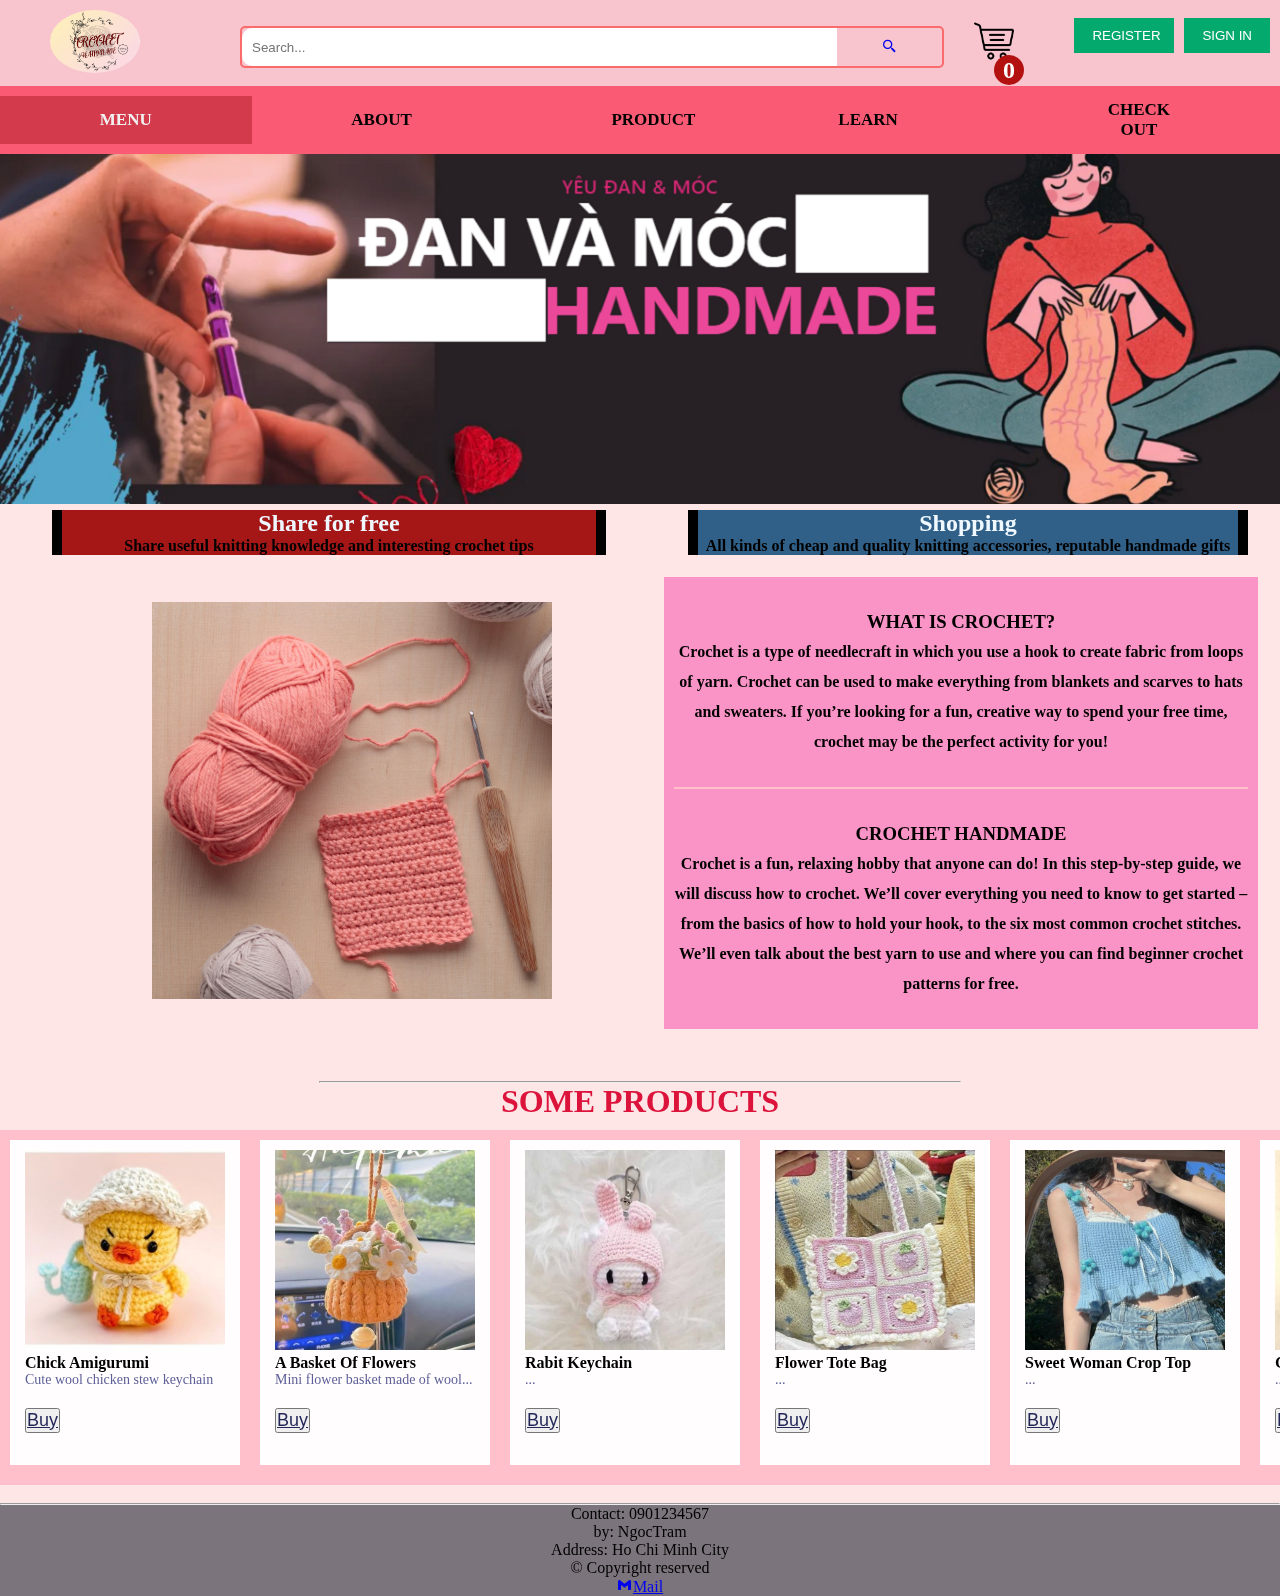
<file: index.html>
<!DOCTYPE html>
<html lang="en">
<head>
    <meta charset="UTF-8">
    <link rel="icon" type="image/jpg" href="pics/favicon.jpg">
    <meta name="viewport" content="width=device-width, initial-scale=1.0">
    <meta name="viewport" content="width=device-width, initial-scale=1">
    <title>CROCHET</title>
    <link rel="stylesheet" href="css/header.css">
    <link rel="stylesheet" href="css/body.css">
    <link rel="stylesheet" href="https://unpkg.com/boxicons@2.1.4/css/boxicons.min.css">
    <link rel="stylesheet" href="css/product.css">
    <link rel="stylesheet" href="css/login.css">
    <link rel="stylesheet" href="js/cart.js">
    <link rel="stylesheet" href="product.json">
    <link rel="stylesheet" href="https://cdnjs.cloudflare.com/ajax/libs/font-awesome/4.7.0/css/font-awesome.min.css">    
    
</head>
<body>
    <header id="fix">
        <div class="logo">
            <img src="pics/logo.jpg" id="logo" alt="logo" align="left">
        </div>
        
        <br>
     <div id="dangnhap">
        <button onclick="document.getElementById('id01').style.display='block'" style="width:auto;" id="login">SIGN IN</button>    
        <button id="login"><a href="register.html">REGISTER</a></button>
        <div id="id01" class="modal">  
        <form class="modal-content animate" action="/action_page.php" method="post">
        <div class="imgcontainer">
            <div onclick="document.getElementById('id01').style.display='none'" class="close" title="Close Modal">&times;</div>
            <img src="pics/login.jpg" alt="Avatar" class="avatar">
          </div>
    
        <div class="container">
        <h2>LOGIN FORM</h2>
          <label><b>Username</b></label>
          <i class='bx bxs-user' ></i>
          <input type="text" placeholder="Username" required>
          
    
          <label><b>Password</b></label>
          <i class='bx bxs-lock-alt'></i>
          <input type="password" placeholder="Password" required>
            
          <label>
            <input type="checkbox" checked="checked" name="remember"> Remember me
          </label>
          <br>
          <button type="submit" class="dn">Login</button>
        </div>
    
        <div class="container" style="background-color:#f1f1f1">
          <button type="button" onclick="document.getElementById('id01').style.display='none'" class="cancelbtn">Cancel</button>
          <div class="psw">Forgot <a href="#">password?</a></div>
          <div class="psw">Don't have an account?<a href="register.html">Register</a></div>        
        </div>
      </form>
    </div>
    </div>

    <br>
    <div class="search-box">
        <div class="input-box">            
            <input type="search" id="search" placeholder="Search...">
            <a href="#" class="search-btn">
                <i class='bx bx-search-alt-2'></i>
            </a>
        </div>
        
    </div>
    
    <div class="iconCart">
        <img src="pics/icon.png">
        <div class="totalQuantity">0</div>
    </div>
    
    <br>    

        <!--topnav-navfix-->
<div class="topnav" id="myTopnav">
    <a href="index.html" id="active" style="color: #f1f1f1;"><b>MENU</b></a>
    <a href="#gthieu"><b>ABOUT</b></a>
    <div class="dropdown">
        <a href="product.html" class="dropbtn"><b>PRODUCT</b></a>
        <div class="content-drop">
            <a href="flower.html">Flower</a>
            <a href="stuffedanimal.html">Stuffed animal</a>
            <a href="keychain.html">Key chain</a>
            <a href="clothes.html">Clothes</a>
            <a href="tote.html">Tote</a>
            <a href="another.html">...</a>
        </div>
    </div>
    <a href="learn.html"><b>LEARN</b></a>
    <a href="checkout.html"><b>CHECK OUT</b></a>
    <a href="javascript:void(0);" style="font-size:15px;" class="icon" onclick="myFunction()">&#9776;</a>
</div>


        <div class="cart">
            <h2>CART</h2>
            <div class="listCart">
                <div class="mang">
                    <img src="pics/animal1.jpg">
                    <div class="content">
                        <div class="name">CoPilot / Black / Automatict</div>
                        <div class="price">30<sup>đ</sup></div>
                     </div>
                    <div class="quantity">
                        <button>-</button>
                        <span class="value">3</span>
                        <button>+</button>
                    </div>
                </div>
            </div>
            <div class="buttons">
                <div class="checkout" id="close">
                    CLOSE
                </div>
                <div class="checkout">
                    <a href="checkout.html">CHECKOUT</a>
                </div>
            </div>
        </div>
</header>


    <img src="pics/slide1.png" alt="gt" class="anhgt1">
<div id="gthieu">
    <table class="khunggt">
        <tr>
        <th class="slide">
            <div id="chuoigt1">
            <div class="share">
                <h2><a href="learn.html">Share for free</a></h2>
                <p>Share useful knitting knowledge and interesting crochet tips</p>
            </div>
        </div></th>
        <th class="slide"><div id="chuoigt2">
            <div class="buy">
                <h2><a href="product.html">Shopping</a></h2>
                <p>All kinds of cheap and quality knitting accessories, reputable handmade gifts</p>
            </div>
        </div></th>
        </tr>
    </table>
    <br>
    <table>
        <tr>
            <th class="vid">
                <img src="pics/gt.jpg" width="400px">
    </th>
        <th id="content"><br>
            <h3>WHAT IS CROCHET?</h3>
            <p>Crochet is a type of needlecraft in which you use a hook to create fabric from loops of yarn. Crochet can be used to make everything from blankets and scarves to hats and sweaters. If you’re looking for a fun, creative way to spend your free time, crochet may be the perfect activity for you!</p>
            <br><hr color="pink">
            <br>
            <h3>CROCHET HANDMADE</h3>
            <p>
                Crochet is a fun, relaxing hobby that anyone can do! In this step-by-step guide, we will discuss how to crochet. We’ll cover everything you need to know to get started – from the basics of how to hold your hook, to the six most common crochet stitches. We’ll even talk about the best yarn to use and where you can find beginner crochet patterns for free.
            </p><br>
        </th>
        </tr>
    </table>
</div>


    <div class="chuoi">
        <hr width="50%" style="margin: 0 auto;">
        <h1>SOME PRODUCTS</h1>
        <div id="slidesp" style="background-color: pink; margin-top: 10px;">
            <div class="mang">
                <div class="chuoisp1">
                    <a>
                        <img class="image" src="pics/animal1.jpg">
                    </a>
                </div>
                <div class="infor">
                    <h4>Chick Amigurumi</h4>                        
                    <p>Cute wool chicken stew keychain</p>
                    <button class="button"><a href="product.html">Buy</a></button>  
                </div>  
            </div>
    
            <div class="mang">
                <div class="chuoisp1">
                    <a>
                        <img class="image" src="pics/flo1.jpg">
                    </a>
                </div>
                <div class="infor">
                    <h4>A Basket Of Flowers</h4>                        
                    <p>Mini flower basket made of wool...</p>
                    <button class="button"><a href="product.html">Buy</a></button>  
                </div>  
            </div>
    
            <div class="mang">
                <div class="chuoisp1">
                    <a>
                        <img class="image" src="pics/animal2.jpg">
                    </a>
                </div>
                <div class="infor">
                    <h4>Rabit Keychain</h4>                        
                    <p>...</p>
                    <button class="button"><a href="product.html">Buy</a></button>  
                </div>  
            </div>
    
            <div class="mang">
                <div class="chuoisp1">
                    <a>
                        <img class="image" src="pics/tote1.jpg">
                    </a>
                </div>
                <div class="infor">
                    <h4>Flower Tote Bag</h4>                        
                    <p>...</p>
                    <button class="button"><a href="product.html">Buy</a></button>  
                </div>  
            </div>
    
            <div class="mang">
                <div class="chuoisp1">
                    <a>
                        <img class="image" src="pics/clo1.jpg">
                    </a>
                </div>
                <div class="infor">
                    <h4>Sweet Woman Crop Top</h4>                        
                    <p>...</p>
                    <button class="button"><a href="product.html">Buy</a></button>  
                </div>  
            </div>
    
            <div class="mang">
                <div class="chuoisp1">
                    <a>
                        <img class="image" src="pics/key1.jpg">
                    </a>
                </div>
                <div class="infor">
                    <h4>Car Pandent</h4>                        
                    <p>...</p>
                    <button class="button"><a href="product.html">Buy</a></button>  
                </div>  
            </div>
    
            <div class="mang">
                <div class="chuoisp1">
                    <a>
                        <img class="image" src="pics/flo2.jpg">
                    </a>
                </div>
                <div class="infor">
                    <h4>A Basket Of Flowers</h4>                        
                    <p>Mini flower basket made of wool...</p>
                    <button class="button"><a href="product.html">Buy</a></button>  
                </div>  
            </div>
    
            <div class="mang">
                <div class="chuoisp1">
                    <a>
                        <img class="image" src="pics/ano1.jpg">
                    </a>
                </div>
                <div class="infor">
                    <h4>Headbands</h4>                        
                    <p>...</p>
                    <button class="button"><a href="product.html">Buy</a></button>  
                </div>  
            </div>
    
            <div class="mang">
                <div class="chuoisp1">
                    <a>
                        <img class="image" src="pics/key2.jpg">
                    </a>
                </div>
                <div class="infor">
                    <h4>Christmas Decorate</h4>                        
                    <p>The most adorable crochet Christmas Tree...</p>
                    <button class="button"><a href="product.html">Buy</a></button>  
                </div>  
            </div>
    
            <div class="mang">
                <div class="chuoisp1">
                    <a>
                        <img class="image" src="pics/ano2.jpg">
                    </a>
                </div>
                <div class="infor">
                    <h4>Boombox Bag</h4>                        
                    <p>If you love retro like we do,...</p>
                    <button class="button"><a href="product.html">Buy</a></button>  
                </div>  
            </div>

            <div class="mang">
                <div class="chuoisp1">
                    <a>
                        <img class="image" src="pics/flo5.jpg">
                    </a>
                </div>
                <div class="infor">
                    <h4>Tulip</h4>                        
                    <p>...</p>
                    <button class="button"><a href="product.html">Buy</a></button>  
                </div>  
            </div>
    
            <div class="mang">
                <div class="chuoisp1">
                    <a>
                        <img class="image" src="pics/tote5.jpg">
                    </a>
                </div>
                <div class="infor">
                    <h4>Peach Crochet Shoulder Bag</h4>                        
                    <p>This mini cable bag free...</p>
                    <button class="button"><a href="product.html">Buy</a></button>  
                </div>  
            </div>
    
            <div class="mang">
                <div class="chuoisp1">
                    <a>
                        <img class="image" src="pics/animal3.jpg">
                    </a>
                </div>
                <div class="infor">
                    <h4>Chinchilla Doll</h4>
                    <p>...</p>
                    <button class="button"><a href="product.html">Buy</a></button>  
                </div>  
            </div>

            <div class="more">
                <button id="buttonmore">
                    <a href="product.html"><i class='bx bx-dots-horizontal-rounded'></i></a>                    
                </button>
            </div>
        </div>
    </div>

    <br>
    <hr>
    <footer style="background-color: rgb(124, 116, 124);" align="center">
        <a href="#" style="text-decoration: none; color: black;">Contact: 0901234567</a><br>
        by: NgocTram<br>
        Address: Ho Chi Minh City<br>
        &copy; Copyright reserved<br>
        <a href="mailto: truongtram2k4@gmail.com"><i class='bx bxl-gmail'></i>Mail</a>
    </footer>

</body>
<script src="js/all.js"></script>


</html>
</file>
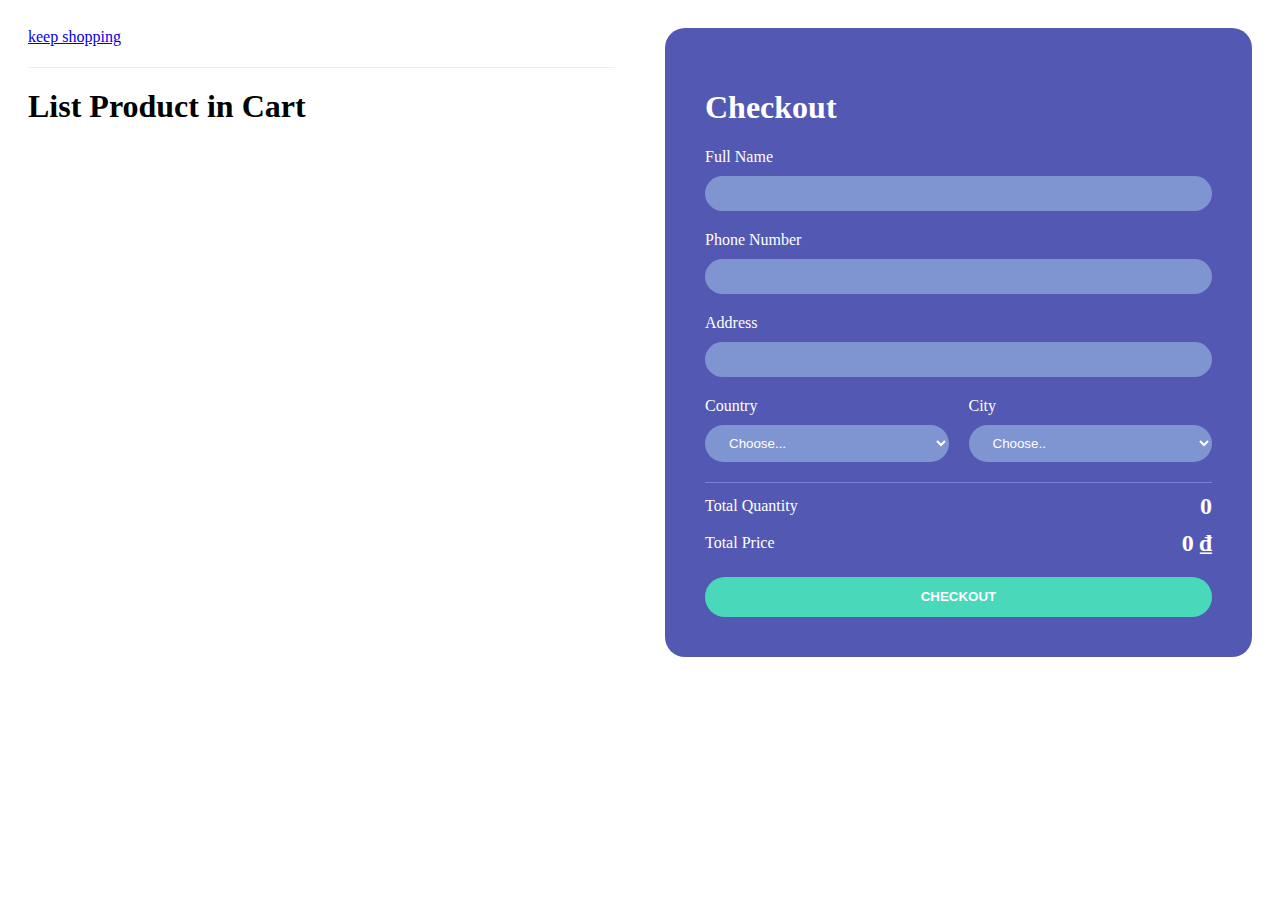
<file: checkout.html>
<!DOCTYPE html>
<html lang="en">
<head>
    <meta charset="UTF-8">
    <link rel="icon" type="image/jpg" href="pics/favicon.jpg">
    <meta name="viewport" content="width=device-width, initial-scale=1.0">
    <title>Checkout</title>
    <link rel="stylesheet" href="css/product.css">
</head>
<body>
    
<div class="chuoisp">
    <div class="checkoutLayout">

        
        <div class="returnCart">
            <a href="product.html">keep shopping</a>
            <h1>List Product in Cart</h1>
            <div class="list">

                <div class="mang">
                    <img src="pics/animal1.jpg">
                    <div class="info">
                        <div class="name">PRODUCT 1</div>
                        <div class="price">30<sup>d</sup>/1 product</div>
                    </div>
                    <div class="quantity">5</div>
                    <div class="returnPrice">$433.3</div>
                </div>

            </div>
        </div>


        <div class="right">
            <h1>Checkout</h1>

            <div class="form">
                <div class="group">
                    <label for="name">Full Name</label>
                    <input type="text" name="name" id="name" required>
                </div>
    
                <div class="group">
                    <label for="phone">Phone Number</label>
                    <input type="text" name="phone" id="phone" required>
                </div>
    
                <div class="group">
                    <label for="address">Address</label>
                    <input type="text" name="address" id="address" required>
                </div>
    
                <div class="group">
                    <label for="country">Country</label>
                    <select name="country" id="country">
                        <option value="">Choose...</option>
                        <option value="">Viet Nam</option>
                        <option value="">Abroad</option>
                    </select>
                </div>
    
                <div class="group">
                    <label for="city">City</label>
                    <select name="city" id="city">
                        <option value="">Choose..</option>
                        <option value="">Ho Chi Minh</option>
                        <option value="">Dong Nai</option>
                        <option value="">Ha Noi</option>
                        <option value="">Phu Yen</option>
                        <option value="">Vinh Long</option>
                    </select>
                </div>
            </div>
            <div class="return">
                <div class="row">
                    <div>Total Quantity</div>
                    <div class="totalQuantity">70</div>
                </div>
                <div class="row">
                    <div>Total Price</div>
                    <div class="totalPrice">$900</div>
                </div>
            </div>
            <button class="buttonCheckout">CHECKOUT</button>
            </div>
    </div>
</div>

<script src="js/cart.js"></script>

</body>
</html>
</file>
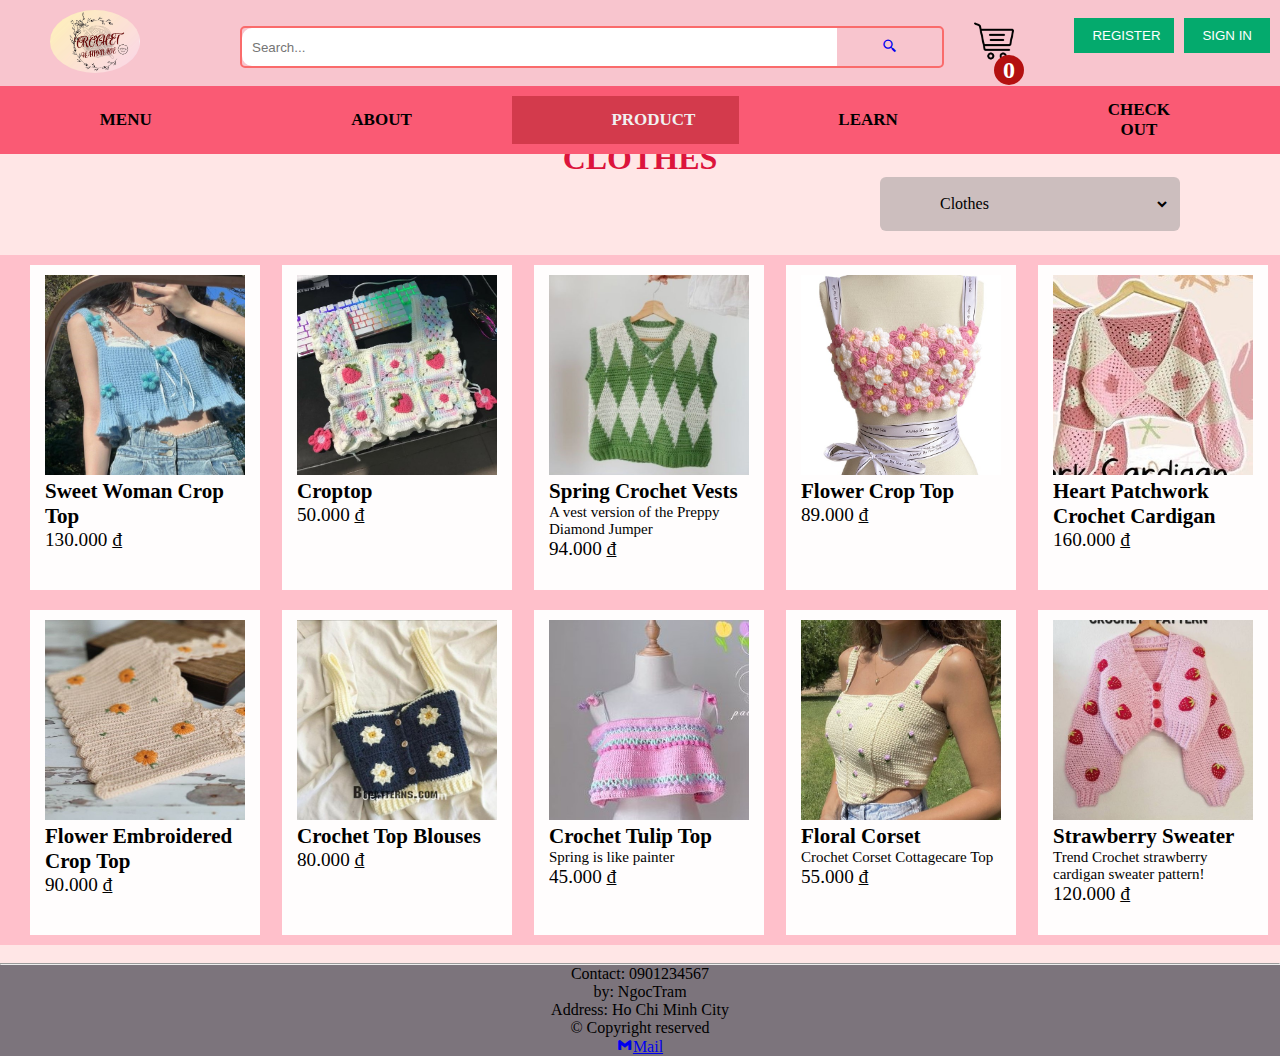
<file: clothes.html>
<!DOCTYPE html>
<html lang="en">
<head>
    <meta charset="UTF-8">
    <link rel="icon" type="image/jpg" href="pics/favicon.jpg">
    <meta name="viewport" content="width=device-width, initial-scale=1.0">
    <title>CROCHET</title>
    <link rel="stylesheet" href="css/header.css">
    <link rel="stylesheet" href="css/body.css">
    <link rel="stylesheet" href="https://unpkg.com/boxicons@2.1.4/css/boxicons.min.css">
    <link rel="stylesheet" href="css/product.css">
    <link rel="stylesheet" href="css/login.css">

</head>
<body>
    <header id="fix">
        <div class="logo">
            <img src="pics/logo.jpg" id="logo" alt="logo" align="left">
        </div>
        
        <br>
     <div id="dangnhap">
        <button onclick="document.getElementById('id01').style.display='block'" style="width:auto;" id="login">SIGN IN</button>    
        <button id="login"><a href="register.html">REGISTER</a></button>
        <div id="id01" class="modal">  
        <form class="modal-content animate" action="/action_page.php" method="post">
        <div class="imgcontainer">
            <div onclick="document.getElementById('id01').style.display='none'" class="close" title="Close Modal">&times;</div>
            <img src="pics/login.jpg" alt="Avatar" class="avatar">
          </div>
    
        <div class="container">
        <h2>LOGIN FORM</h2>
          <label><b>Username</b></label>
          <i class='bx bxs-user' ></i>
          <input type="text" placeholder="Username" required>
          
    
          <label><b>Password</b></label>
          <i class='bx bxs-lock-alt'></i>
          <input type="password" placeholder="Password" required>
            
          <label>
            <input type="checkbox" checked="checked" name="remember"> Remember me
          </label>
          <br>
          <button type="submit" class="dn">Login</button>
        </div>
    
        <div class="container" style="background-color:#f1f1f1">
          <button type="button" onclick="document.getElementById('id01').style.display='none'" class="cancelbtn">Cancel</button>
          <div class="psw">Forgot <a href="#">password?</a></div>
          <div class="psw">Don't have an account?<a href="register.html">Register</a></div>        
        </div>
      </form>
    </div>
    </div>

    <br>
    <div class="search-box">
        <div class="input-box">            
            <input type="search" id="search" placeholder="Search...">
            <a href="#" class="search-btn">
                <i class='bx bx-search-alt-2'></i>
            </a>
        </div>
        
    </div>
    <div class="iconCart">
        <img src="pics/icon.png">
        <div class="totalQuantity">0</div>
    </div>
    
    <br>    

    <div class="topnav" id="myTopnav">
        <a href="index.html"><b>MENU</b></a>
        <a href="index.html"><b>ABOUT</b></a>
        <div class="dropdown">
            <a href="product.html"  id="active" style="color: #f1f1f1;" class="dropbtn"><b>PRODUCT</b></a>
            <div class="content-drop">
                <a href="flower.html">Flower</a>
                <a href="stuffedanimal.html">Stuffed animal</a>
                <a href="keychain.html">Key chain</a>
                <a href="clothes.html">Clothes</a>
                <a href="tote.html">Tote</a>
                <a href="another.html">...</a>
            </div>
        </div>
        <a href="learn.html"><b>LEARN</b></a>
        <a href="checkout.html"><b>CHECK OUT</b></a>
        <a href="javascript:void(0);" style="font-size:15px;" class="icon" onclick="myFunction()">&#9776;</a>
    </div>
        
    </header>

<h1 class="tuade">CLOTHES</h1>
<div class="selectbox">
    <div class="select">
        <div id="select-item">
            <p>Clothes</p>
            <i class='bx bxs-chevron-down' id="arrow"></i>
        </div>
        <ul id="list" class="hide">
            <li class="option"><p id="select-text"><a href="product.html">All</a></p></li>
            <li class="option"><p id="select-text"><a href="clothes.html">Clothes</a></p></li>
            <li class="option"><p id="select-text"><a href="flower.html">Flower</a></p></li>
            <li class="option"><p id="select-text"><a href="keychain.html">Key chain</a></p></li>
            <li class="option"><p id="select-text"><a href="stuffedanimal.html">Stuffed animal</a></p></li>
            <li class="option"><p id="select-text"><a href="tote.html">Tote</a></p></li>
            <li class="option"><p id="select-text"><a href="another.html">Another</a></p></li>
        </ul>
    </div>
    
</div>
<br>

<div class="chuoi">
        
    <div class="allsp">
        <div class="mang">
            <img class="image" src="pics/ano1.jpg" alt="">
            <h2>CoPilot / Black / Automatic</h2>
            <h4>Chick </h4>
            <div class="infor"><p>Cute wool chicken stew keychain</p></div>
            <div class="Price">30<sup>đ</sup></div>
            <button id="shopping"><i class='bx bx-cart' ></i></button>
        </div>

    </div>     
</div>

<div class="cart">
    <h2>CART</h2>
    <div class="listCart">
        <div class="mang">
            <img src="pics/ano1.jpg">
            <div class="content">
                <div class="name">CoPilot / Black / Automatict</div>
                <div class="price">30<sup>đ</sup></div>
             </div>
            <div class="quantity">
                <button>-</button>
                <span class="value">3</span>
                <button>+</button>
            </div>
        </div>
    </div>
    <div class="buttons">
        <div class="checkout" id="close">
            CLOSE
        </div>
        <div class="checkout">
            <a href="checkout.html">CHECKOUT</a>
        </div>
    </div>
</div>


    <br><hr>
    <footer style="background-color: rgb(124, 116, 124);" align="center">
        <a href="#" style="text-decoration: none; color: black;">Contact: 0901234567</a><br>
        by: NgocTram<br>
        Address: Ho Chi Minh City<br>
        &copy; Copyright reserved<br>
        <a href="mailto: truongtram2k4@gmail.com"><i class='bx bxl-gmail'></i>Mail</a>
    </footer>

    <script src="js/all.js"></script>
<script>
    var selectField = document.getElementById("select-item");
    var selectText = document.getElementById("select-text");
    var options = document.getElementsByClassName("option");
    var list=document.getElementById("list");
    var arrow=document.getElementById("arrow")

    selectField.onclick = function(){
        list.classList.toggle("hide");
        arrow.classList.toggle("rotate");
    }

    for(option of options){
        option.onclick = function(){
            selectField.innerHTML = this.textContent;
            list.classList.toggle("hide");
            arrow.classList.toggle("rotate");
        }
    }
      fetch('clothes.json')
      .then(response => response.json())
      .then(data => {
          products = data;
          addDataToHTML();
  })
</script>
</body>

</html>
</file>
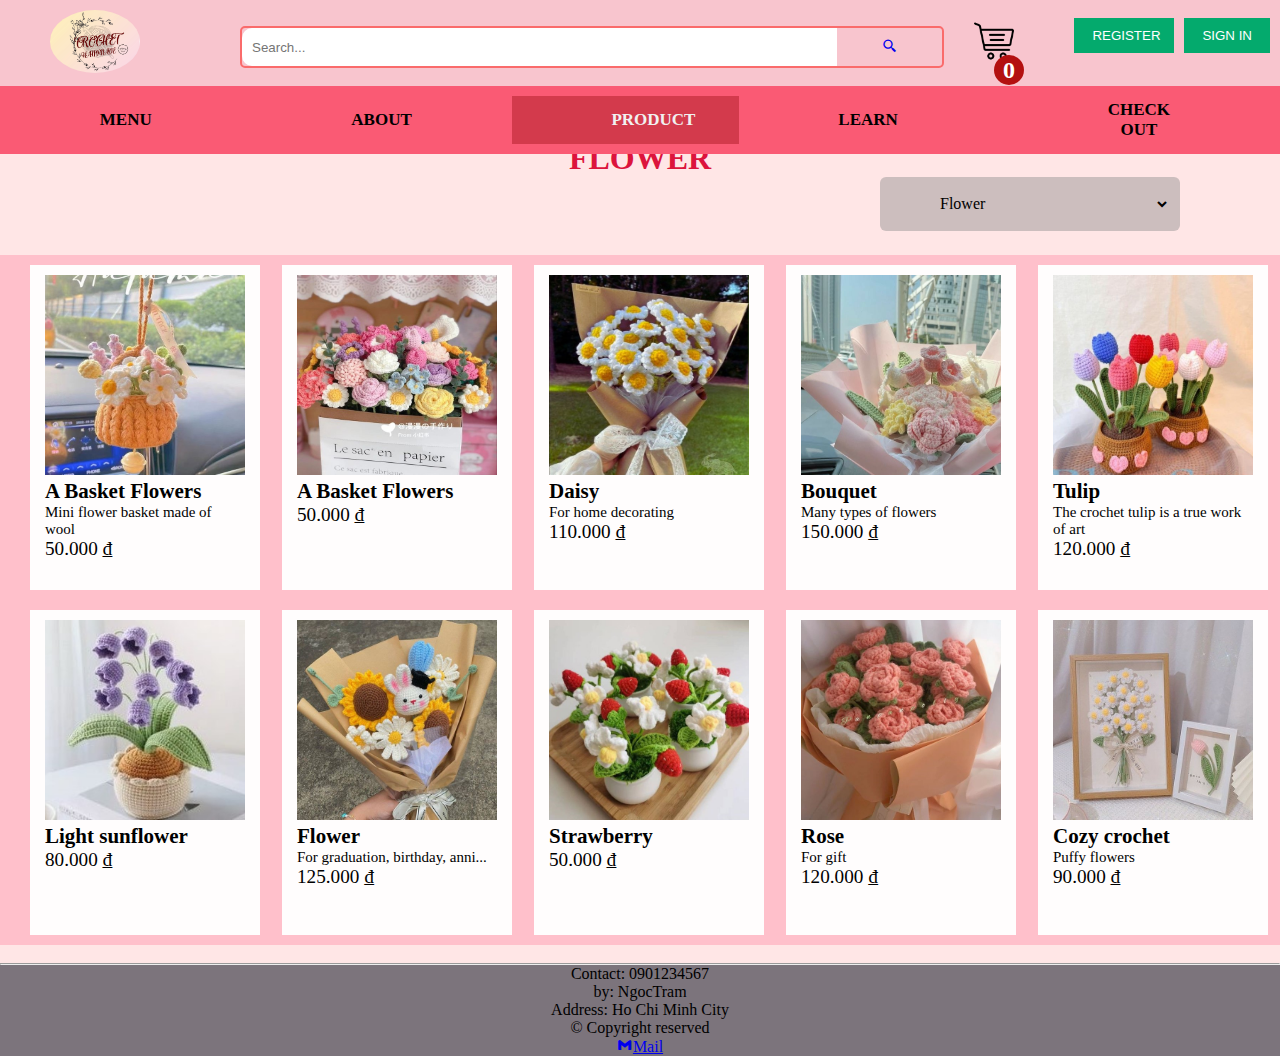
<file: flower.html>
<!DOCTYPE html>
<html lang="en">
<head>
    <meta charset="UTF-8">
    <link rel="icon" type="image/jpg" href="pics/favicon.jpg">
    <meta name="viewport" content="width=device-width, initial-scale=1.0">
    <title>CROCHET</title>
    <link rel="stylesheet" href="css/header.css">
    <link rel="stylesheet" href="css/body.css">
    <link rel="stylesheet" href="https://unpkg.com/boxicons@2.1.4/css/boxicons.min.css">
    <link rel="stylesheet" href="css/product.css">
    <link rel="stylesheet" href="css/login.css">

</head>
<body>
    <header id="fix">
        <div class="logo">
            <img src="pics/logo.jpg" id="logo" alt="logo" align="left">
        </div>
        
        <br>
     <div id="dangnhap">
        <button onclick="document.getElementById('id01').style.display='block'" style="width:auto;" id="login">SIGN IN</button>    
        <button id="login"><a href="register.html">REGISTER</a></button>
        <div id="id01" class="modal">  
        <form class="modal-content animate" action="/action_page.php" method="post">
        <div class="imgcontainer">
            <div onclick="document.getElementById('id01').style.display='none'" class="close" title="Close Modal">&times;</div>
            <img src="pics/login.jpg" alt="Avatar" class="avatar">
          </div>
    
        <div class="container">
        <h2>LOGIN FORM</h2>
          <label><b>Username</b></label>
          <i class='bx bxs-user' ></i>
          <input type="text" placeholder="Username" required>
          
    
          <label><b>Password</b></label>
          <i class='bx bxs-lock-alt'></i>
          <input type="password" placeholder="Password" required>
            
          <label>
            <input type="checkbox" checked="checked" name="remember"> Remember me
          </label>
          <br>
          <button type="submit" class="dn">Login</button>
        </div>
    
        <div class="container" style="background-color:#f1f1f1">
          <button type="button" onclick="document.getElementById('id01').style.display='none'" class="cancelbtn">Cancel</button>
          <div class="psw">Forgot <a href="#">password?</a></div>
          <div class="psw">Don't have an account?<a href="register.html">Register</a></div>        
        </div>
      </form>
    </div>
    </div>

    <br>
    <div class="search-box">
        <div class="input-box">            
            <input type="search" id="search" placeholder="Search...">
            <a href="#" class="search-btn">
                <i class='bx bx-search-alt-2'></i>
            </a>
        </div>
        
    </div>
    <div class="iconCart">
        <img src="pics/icon.png">
        <div class="totalQuantity">0</div>
    </div>
    
    <br>    

    <div class="topnav" id="myTopnav">
        <a href="index.html"><b>MENU</b></a>
        <a href="index.html"><b>ABOUT</b></a>
        <div class="dropdown">
            <a href="product.html"  id="active" style="color: #f1f1f1;" class="dropbtn"><b>PRODUCT</b></a>
            <div class="content-drop">
                <a href="flower.html">Flower</a>
                <a href="stuffedanimal.html">Stuffed animal</a>
                <a href="keychain.html">Key chain</a>
                <a href="clothes.html">Clothes</a>
                <a href="tote.html">Tote</a>
                <a href="another.html">...</a>
            </div>
        </div>
        <a href="learn.html"><b>LEARN</b></a>
        <a href="checkout.html"><b>CHECK OUT</b></a>
        <a href="javascript:void(0);" style="font-size:15px;" class="icon" onclick="myFunction()">&#9776;</a>
    </div>
        
    </header>

<h1 class="tuade">FLOWER</h1>
<div class="selectbox">
    <div class="select">
        <div id="select-item">
            <p>Flower</p>
            <i class='bx bxs-chevron-down' id="arrow"></i>
        </div>
        <ul id="list" class="hide">
            <li class="option"><p id="select-text"><a href="product.html">All</a></p></li>
            <li class="option"><p id="select-text"><a href="clothes.html">Clothes</a></p></li>
            <li class="option"><p id="select-text"><a href="flower.html">Flower</a></p></li>
            <li class="option"><p id="select-text"><a href="keychain.html">Key chain</a></p></li>
            <li class="option"><p id="select-text"><a href="stuffedanimal.html">Stuffed animal</a></p></li>
            <li class="option"><p id="select-text"><a href="tote.html">Tote</a></p></li>
            <li class="option"><p id="select-text"><a href="another.html">Another</a></p></li>
        </ul>
    </div>
    
</div>
<br>

<div class="chuoi">
        
    <div class="allsp">
        <div class="mang">
            <img class="image" src="pics/ano1.jpg" alt="">
            <h2>CoPilot / Black / Automatic</h2>
            <h4>Chick </h4>
            <div class="infor"><p>Cute wool chicken stew keychain</p></div>
            <div class="Price">30<sup>đ</sup></div>
            <button id="shopping"><i class='bx bx-cart' ></i></button>
        </div>

    </div>     
</div>

<div class="cart">
    <h2>CART</h2>
    <div class="listCart">
        <div class="mang">
            <img src="pics/ano1.jpg">
            <div class="content">
                <div class="name">CoPilot / Black / Automatict</div>
                <div class="price">30<sup>đ</sup></div>
             </div>
            <div class="quantity">
                <button>-</button>
                <span class="value">3</span>
                <button>+</button>
            </div>
        </div>
    </div>
    <div class="buttons">
        <div class="checkout" id="close">
            CLOSE
        </div>
        <div class="checkout">
            <a href="checkout.html">CHECKOUT</a>
        </div>
    </div>
</div>


    <br><hr>
    <footer style="background-color: rgb(124, 116, 124);" align="center">
        <a href="#" style="text-decoration: none; color: black;">Contact: 0901234567</a><br>
        by: NgocTram<br>
        Address: Ho Chi Minh City<br>
        &copy; Copyright reserved<br>
        <a href="mailto: truongtram2k4@gmail.com"><i class='bx bxl-gmail'></i>Mail</a>
    </footer>

    <script src="js/all.js"></script>
<script>
    var selectField = document.getElementById("select-item");
    var selectText = document.getElementById("select-text");
    var options = document.getElementsByClassName("option");
    var list=document.getElementById("list");
    var arrow=document.getElementById("arrow")

    selectField.onclick = function(){
        list.classList.toggle("hide");
        arrow.classList.toggle("rotate");
    }

    for(option of options){
        option.onclick = function(){
            selectField.innerHTML = this.textContent;
            list.classList.toggle("hide");
            arrow.classList.toggle("rotate");
        }
    }
      fetch('flower.json')
      .then(response => response.json())
      .then(data => {
          products = data;
          addDataToHTML();
  })
</script>
</body>

</html>
</file>
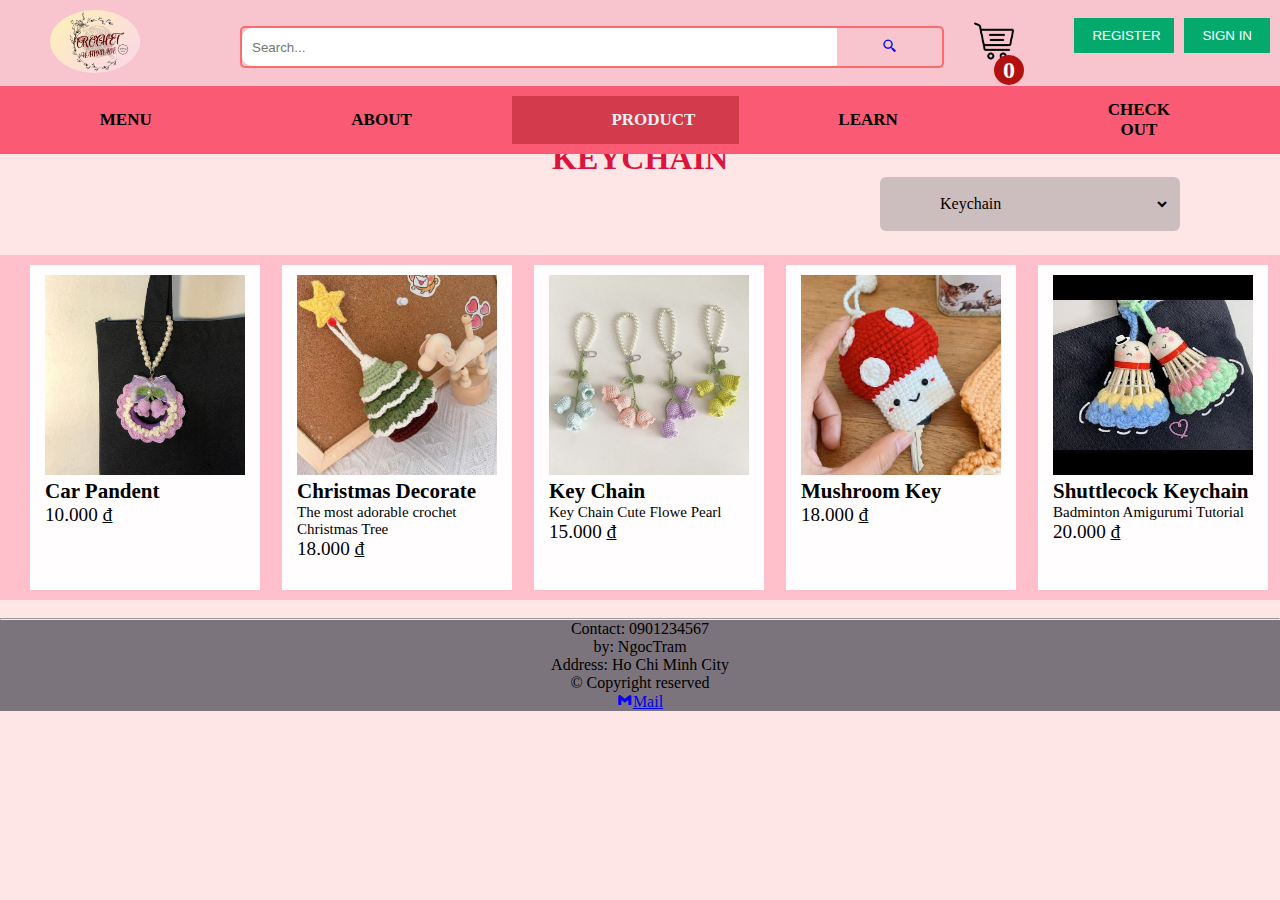
<file: keychain.html>
<!DOCTYPE html>
<html lang="en">
<head>
    <meta charset="UTF-8">
    <link rel="icon" type="image/jpg" href="pics/favicon.jpg">
    <meta name="viewport" content="width=device-width, initial-scale=1.0">
    <title>CROCHET</title>
    <link rel="stylesheet" href="css/header.css">
    <link rel="stylesheet" href="css/body.css">
    <link rel="stylesheet" href="https://unpkg.com/boxicons@2.1.4/css/boxicons.min.css">
    <link rel="stylesheet" href="css/product.css">
    <link rel="stylesheet" href="css/login.css">

</head>
<body>
    <header id="fix">
        <div class="logo">
            <img src="pics/logo.jpg" id="logo" alt="logo" align="left">
        </div>
        
        <br>
     <div id="dangnhap">
        <button onclick="document.getElementById('id01').style.display='block'" style="width:auto;" id="login">SIGN IN</button>    
        <button id="login"><a href="register.html">REGISTER</a></button>
        <div id="id01" class="modal">  
        <form class="modal-content animate" action="/action_page.php" method="post">
        <div class="imgcontainer">
            <div onclick="document.getElementById('id01').style.display='none'" class="close" title="Close Modal">&times;</div>
            <img src="pics/login.jpg" alt="Avatar" class="avatar">
          </div>
    
        <div class="container">
        <h2>LOGIN FORM</h2>
          <label><b>Username</b></label>
          <i class='bx bxs-user' ></i>
          <input type="text" placeholder="Username" required>
          
    
          <label><b>Password</b></label>
          <i class='bx bxs-lock-alt'></i>
          <input type="password" placeholder="Password" required>
            
          <label>
            <input type="checkbox" checked="checked" name="remember"> Remember me
          </label>
          <br>
          <button type="submit" class="dn">Login</button>
        </div>
    
        <div class="container" style="background-color:#f1f1f1">
          <button type="button" onclick="document.getElementById('id01').style.display='none'" class="cancelbtn">Cancel</button>
          <div class="psw">Forgot <a href="#">password?</a></div>
          <div class="psw">Don't have an account?<a href="register.html">Register</a></div>        
        </div>
      </form>
    </div>
    </div>

    <br>
    <div class="search-box">
        <div class="input-box">            
            <input type="search" id="search" placeholder="Search...">
            <a href="#" class="search-btn">
                <i class='bx bx-search-alt-2'></i>
            </a>
        </div>
        
    </div>
    <div class="iconCart">
        <img src="pics/icon.png">
        <div class="totalQuantity">0</div>
    </div>
    
    <br>    

    <div class="topnav" id="myTopnav">
        <a href="index.html"><b>MENU</b></a>
        <a href="index.html"><b>ABOUT</b></a>
        <div class="dropdown">
            <a href="product.html"  id="active" style="color: #f1f1f1;" class="dropbtn"><b>PRODUCT</b></a>
            <div class="content-drop">
                <a href="flower.html">Flower</a>
                <a href="stuffedanimal.html">Stuffed animal</a>
                <a href="keychain.html">Key chain</a>
                <a href="clothes.html">Clothes</a>
                <a href="tote.html">Tote</a>
                <a href="another.html">...</a>
            </div>
        </div>
        <a href="learn.html"><b>LEARN</b></a>
        <a href="checkout.html"><b>CHECK OUT</b></a>
        <a href="javascript:void(0);" style="font-size:15px;" class="icon" onclick="myFunction()">&#9776;</a>
    </div>
        
    </header>

<h1 class="tuade">KEYCHAIN</h1>
<div class="selectbox">
    <div class="select">
        <div id="select-item">
            <p>Keychain</p>
            <i class='bx bxs-chevron-down' id="arrow"></i>
        </div>
        <ul id="list" class="hide">
            <li class="option"><p id="select-text"><a href="product.html">All</a></p></li>
            <li class="option"><p id="select-text"><a href="clothes.html">Clothes</a></p></li>
            <li class="option"><p id="select-text"><a href="flower.html">Flower</a></p></li>
            <li class="option"><p id="select-text"><a href="keychain.html">Key chain</a></p></li>
            <li class="option"><p id="select-text"><a href="stuffedanimal.html">Stuffed animal</a></p></li>
            <li class="option"><p id="select-text"><a href="tote.html">Tote</a></p></li>
            <li class="option"><p id="select-text"><a href="another.html">Another</a></p></li>
        </ul>
    </div>
    
</div>
<br>

<div class="chuoi">
        
    <div class="allsp">
        <div class="mang">
            <img class="image" src="pics/ano1.jpg" alt="">
            <h2>CoPilot / Black / Automatic</h2>
            <h4>Chick </h4>
            <div class="infor"><p>Cute wool chicken stew keychain</p></div>
            <div class="Price">30<sup>đ</sup></div>
            <button id="shopping"><i class='bx bx-cart' ></i></button>
        </div>

    </div>     
</div>

<div class="cart">
    <h2>CART</h2>
    <div class="listCart">
        <div class="mang">
            <img src="pics/ano1.jpg">
            <div class="content">
                <div class="name">CoPilot / Black / Automatict</div>
                <div class="price">30<sup>đ</sup></div>
             </div>
            <div class="quantity">
                <button>-</button>
                <span class="value">3</span>
                <button>+</button>
            </div>
        </div>
    </div>
    <div class="buttons">
        <div class="checkout" id="close">
            CLOSE
        </div>
        <div class="checkout">
            <a href="checkout.html">CHECKOUT</a>
        </div>
    </div>
</div>


    <br><hr>
    <footer style="background-color: rgb(124, 116, 124);" align="center">
        <a href="#" style="text-decoration: none; color: black;">Contact: 0901234567</a><br>
        by: NgocTram<br>
        Address: Ho Chi Minh City<br>
        &copy; Copyright reserved<br>
        <a href="mailto: truongtram2k4@gmail.com"><i class='bx bxl-gmail'></i>Mail</a>
    </footer>

    <script src="js/all.js"></script>
<script>
    var selectField = document.getElementById("select-item");
    var selectText = document.getElementById("select-text");
    var options = document.getElementsByClassName("option");
    var list=document.getElementById("list");
    var arrow=document.getElementById("arrow")

    selectField.onclick = function(){
        list.classList.toggle("hide");
        arrow.classList.toggle("rotate");
    }

    for(option of options){
        option.onclick = function(){
            selectField.innerHTML = this.textContent;
            list.classList.toggle("hide");
            arrow.classList.toggle("rotate");
        }
    }
      fetch('keychain.json')
      .then(response => response.json())
      .then(data => {
          products = data;
          addDataToHTML();
  })
</script>
</body>

</html>
</file>
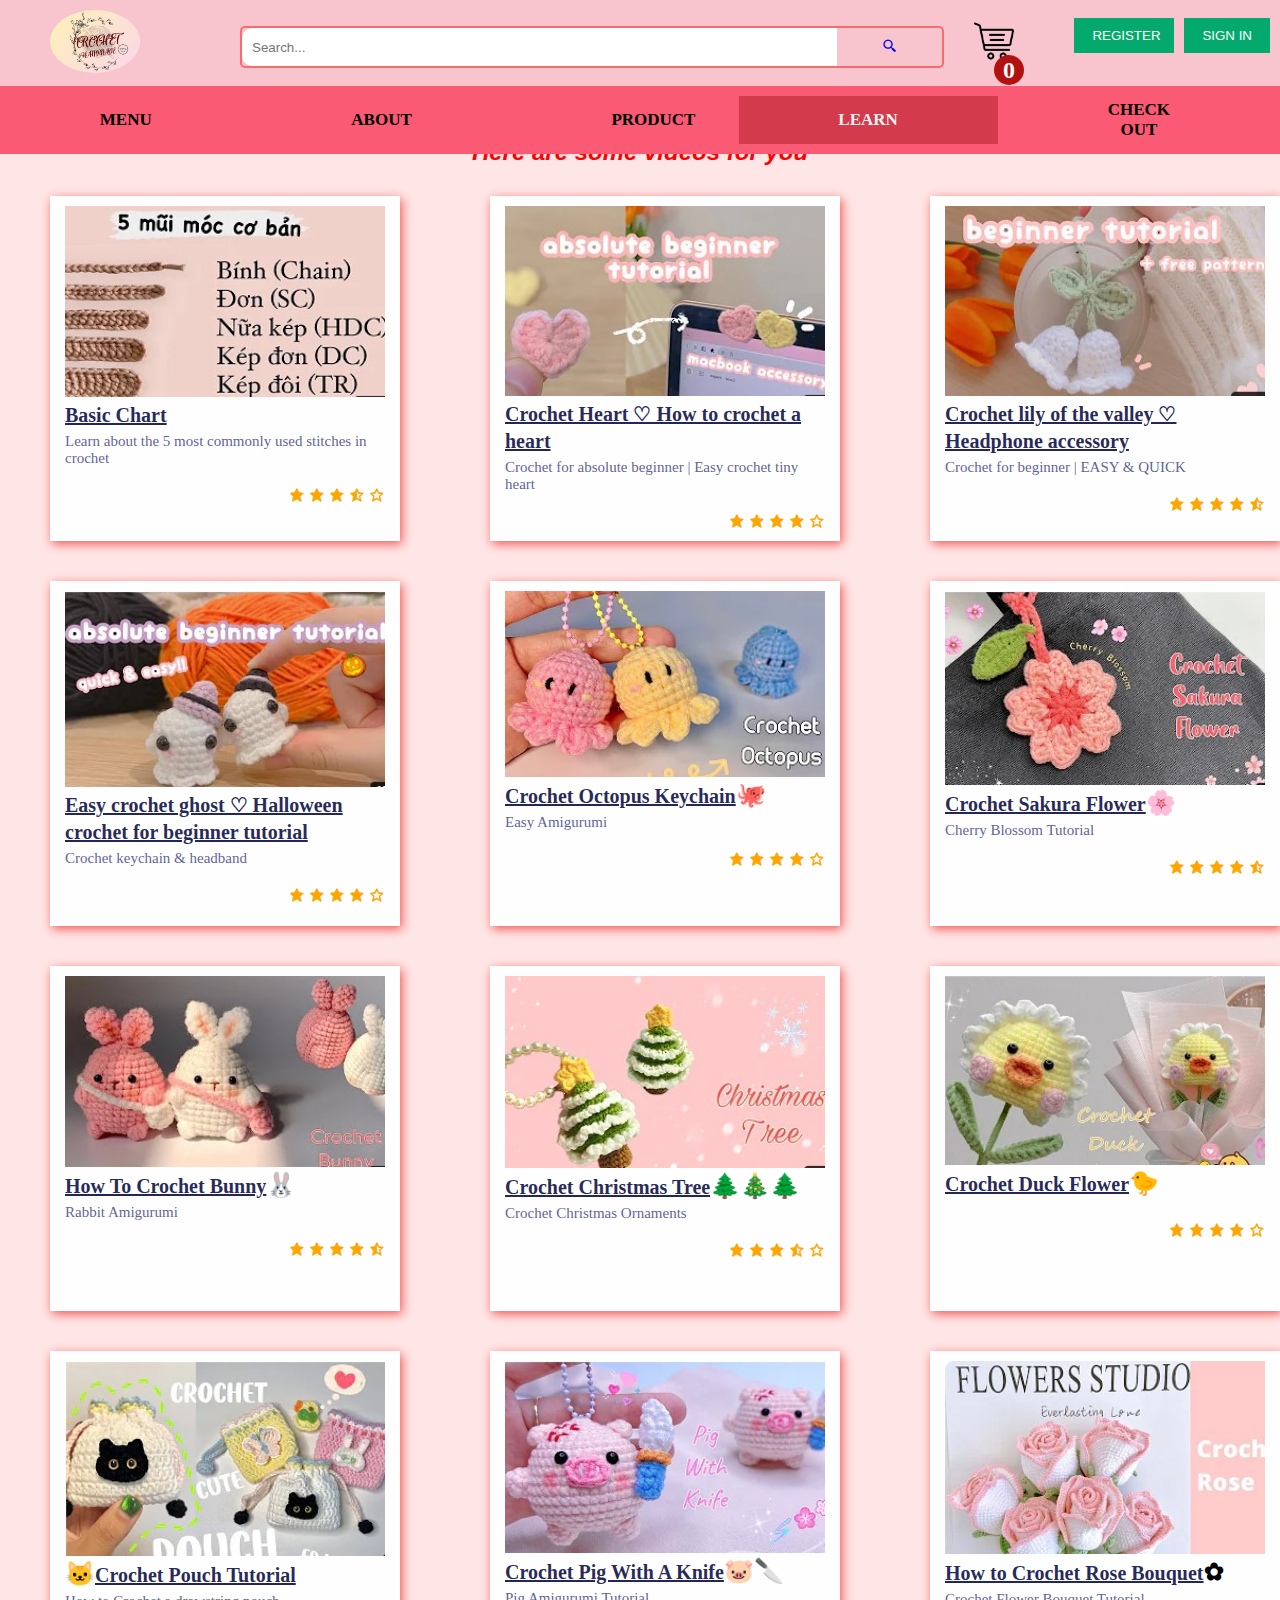
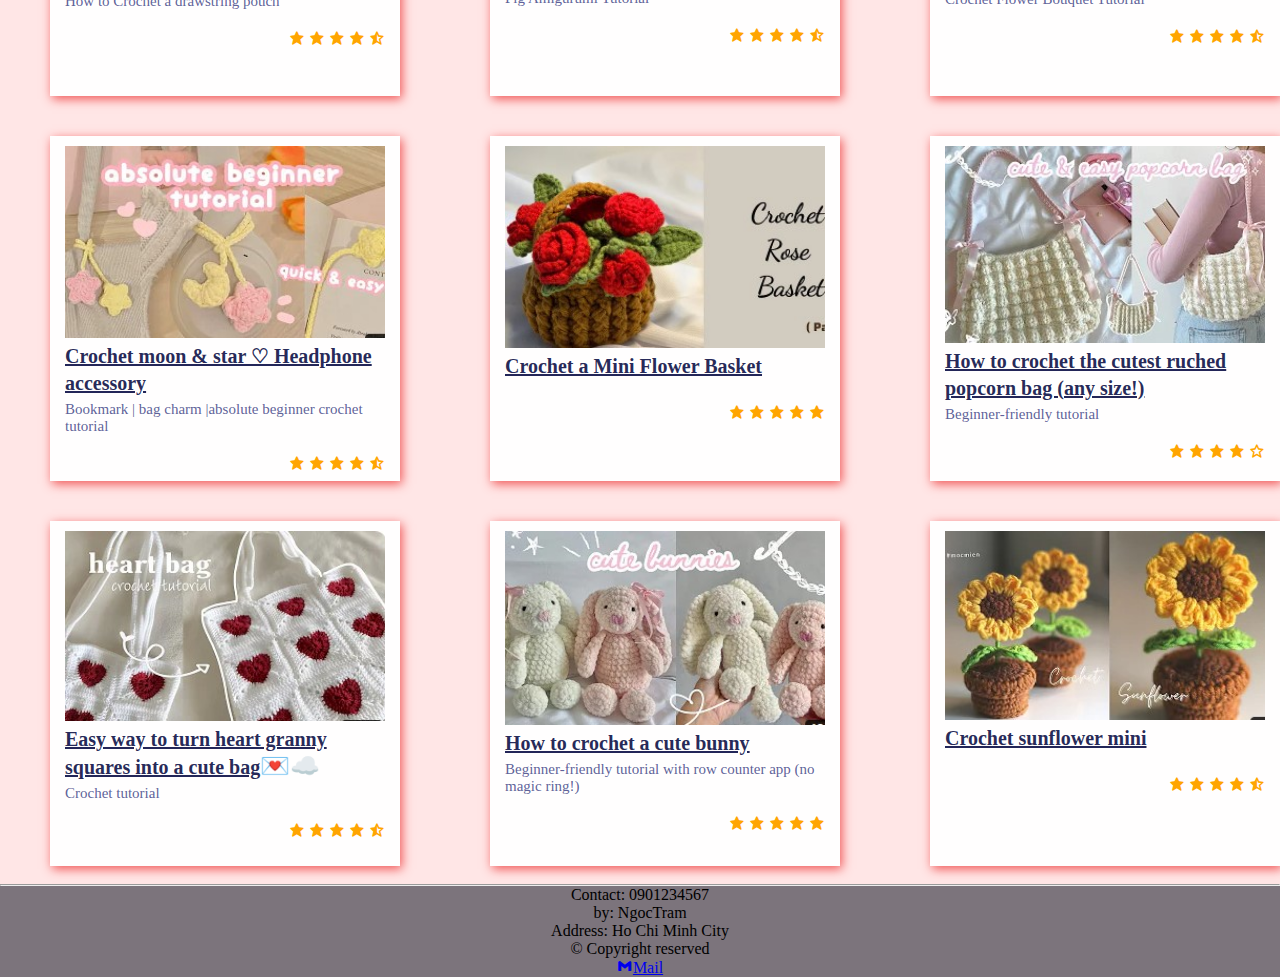
<file: learn.html>
<!DOCTYPE html>
<html lang="en">
<head>
    <meta charset="UTF-8">
    <link rel="icon" type="image/jpg" href="pics/favicon.jpg">
    <meta name="viewport" content="width=device-width, initial-scale=1.0">
    <title>CROCHET</title>
    <link rel="stylesheet" href="css/header.css">
    <link rel="stylesheet" href="css/body.css">
    <link rel="stylesheet" href="https://unpkg.com/boxicons@2.1.4/css/boxicons.min.css">
    <link rel="stylesheet" href="css/product.css">
    <link rel="stylesheet" href="css/login.css">   
    
</head>

<body>
    <header id="fix">
        <div class="logo">
            <img src="pics/logo.jpg" id="logo" alt="logo" align="left">
        </div>
        
        <br>
     <div id="dangnhap">
        <button onclick="document.getElementById('id01').style.display='block'" style="width:auto;" id="login">SIGN IN</button>    
        <button id="login"><a href="register.html">REGISTER</a></button>
        <div id="id01" class="modal">  
        <form class="modal-content animate" action="/action_page.php" method="post">
        <div class="imgcontainer">
            <div onclick="document.getElementById('id01').style.display='none'" class="close" title="Close Modal">&times;</div>
            <img src="pics/login.jpg" alt="Avatar" class="avatar">
          </div>
    
        <div class="container">
        <h2>LOGIN FORM</h2>
          <label><b>Username</b></label>
          <i class='bx bxs-user' ></i>
          <input type="text" placeholder="Username" required>
          
    
          <label><b>Password</b></label>
          <i class='bx bxs-lock-alt'></i>
          <input type="password" placeholder="Password" required>
            
          <label>
            <input type="checkbox" checked="checked" name="remember"> Remember me
          </label>
          <br>
          <button type="submit" class="dn">Login</button>
        </div>
    
        <div class="container" style="background-color:#f1f1f1">
          <button type="button" onclick="document.getElementById('id01').style.display='none'" class="cancelbtn">Cancel</button>
          <div class="psw">Forgot <a href="#">password?</a></div>
          <div class="psw">Don't have an account?<a href="register.html">Register</a></div>        </div>
      </form>
    </div>
    </div>

    <br>
    <div class="search-box">
        <div class="input-box">            
            <input type="search" id="search" placeholder="Search...">
            <a href="#" class="search-btn">
                <i class='bx bx-search-alt-2'></i>
            </a>
        </div>
        
    </div>
    <div class="iconCart">
        <img src="pics/icon.png">
        <div class="totalQuantity">0</div>
    </div>
    
    <br>    

    <div class="topnav" id="myTopnav">
        <a href="index.html"><b>MENU</b></a>
        <a href="#gthieu"><b>ABOUT</b></a>
        <div class="dropdown">
            <a href="product.html"><b>PRODUCT</b></a>
            <div class="content-drop">
                <a href="flower.html">Flower</a>
                <a href="stuffedanimal.html">Stuffed animal</a>
                <a href="keychain.html">Key chain</a>
                <a href="clothes.html">Clothes</a>
                <a href="tote.html">Tote</a>
                <a href="another.html">...</a>
            </div>
        </div>
        <a href="learn.html"  id="active" style="color: #f1f1f1;" class="dropbtn"><b>LEARN</b></a>
        <a href="checkout.html"><b>CHECK OUT</b></a>
        <a href="javascript:void(0);" style="font-size:15px;" class="icon" onclick="myFunction()">&#9776;</a>
    </div>
        
    </header>


<br>



<div class="cart">
    <h2>CART</h2>
    <div class="listCart">
        <div class="mang">
            <img src="pics/animal1.jpg">
            <div class="content">
                <div class="name">CoPilot / Black / Automatict</div>
                <div class="price">30<sup>đ</sup></div>
             </div>
            <div class="quantity">
                <button>-</button>
                <span class="value">3</span>
                <button>+</button>
            </div>
        </div>
    </div>
    <div class="buttons">
        <div class="checkout" id="close">
            CLOSE
        </div>
        <div class="checkout">
            <a href="checkout.html">CHECKOUT</a>
        </div>
    </div>
</div>

<style>
    .chuoisp{
        padding-top: 30px;
    }
    
    .infor a{
        font-size: 20px;
        padding-top: 0;
    }
    .infor p{
        font-size: 15px;
        padding-top: 5px;
    }
    #allsp{
        padding-left: 50px;
        display: grid;
        grid-template-columns: repeat(3, 400px);
        gap: 40px;
    }
    .mang{
        width: 320px;
        height: 330px;
        box-shadow: 2px 3px 10px rgb(241, 85, 85);
    }
    .mang img{
        width: 320px;
    }
    .stars{
        padding-top: 0px;
        color: orange;
        float: right;
    }
</style>
<h2 style="text-align: center; color: red; font-style:oblique;
 font-family:'Trebuchet MS', 'Lucida Sans Unicode', 'Lucida Grande', 'Lucida Sans', Arial, sans-serif;">Here are some videos for you</h2>
<div class="chuoisp">
    <div id="allsp">
        <div class="mang">
            <div class="chart">
                <a>
                    <img src="pics/vid4.jpg">
                </a>
            </div>
            <div class="infor">
                <h2><a href="https://youtu.be/-k-s1-l56LM?si=Iwm6a5U3hlGkYGmB" target="_blank">Basic Chart</a></h2>  
                <p>Learn about the 5 most commonly used stitches in crochet</p>
                <div class="stars">
                    <i class='bx bxs-star'></i>
                    <i class='bx bxs-star'></i>
                    <i class='bx bxs-star'></i>
                    <i class='bx bxs-star-half'></i>
                    <i class='bx bx-star'></i>
                </div>
            </div>
        </div>

        <div class="mang">
            <div class="chart">
                <a>
                    <img src="pics/vid1.jpg">
                </a>
            </div>
            <div class="infor">
                <h2><a href="https://youtu.be/vE793um_dJ8?si=nXpCu2ytcgRRp2Ij" target="_blank">Crochet Heart ♡ How to crochet a heart</a></h2>
                <p>Crochet for absolute beginner | Easy crochet tiny heart</p>
                <div class="stars">
                    <i class='bx bxs-star'></i>
                    <i class='bx bxs-star'></i>
                    <i class='bx bxs-star'></i>
                    <i class='bx bxs-star'></i>
                    <i class='bx bx-star' ></i>
                </div>
            </div>
        </div>

        <div class="mang">
            <div class="chart">
                <a>
                    <img src="pics/vid2.jpg">
                </a>
            </div>
            <div class="infor">
                <h2><a href="https://youtu.be/MveBTssXBag?si=56imSBQFR9w2LmDt" target="_blank">Crochet lily of the valley ♡ Headphone accessory</a></h2>
                <p>Crochet for beginner | EASY & QUICK</p>
                <div class="stars">
                    <i class='bx bxs-star'></i>
                    <i class='bx bxs-star'></i>
                    <i class='bx bxs-star'></i>
                    <i class='bx bxs-star'></i>
                    <i class='bx bxs-star-half' ></i>
                </div>
            </div>
        </div>

        <div class="mang">
            <div class="chart">
                <a>
                    <img src="pics/vid3.jpg">
                </a>
            </div>
            <div class="infor">
                <h2><a href="https://youtu.be/HtDJLbf_3_0?si=Enx7-jSQ9-HQHQ9o" target="_blank">Easy crochet ghost ♡ Halloween crochet for beginner tutorial</a></h2>
                <p>Crochet keychain & headband</p>
                <div class="stars">
                    <i class='bx bxs-star'></i>
                    <i class='bx bxs-star'></i>
                    <i class='bx bxs-star'></i>
                    <i class='bx bxs-star'></i>
                    <i class='bx bx-star' ></i>
                </div>
            </div>
        </div>

        <div class="mang">
            <div class="chart">
                <a>
                    <img src="pics/vid5.jpg">
                </a>
            </div>
            <div class="infor">
                <h2><a href="https://youtu.be/6jn8Cl6lXpg?si=nk6TpPWPoauXUeGn" target="_blank">Crochet Octopus Keychain</a>🐙</h2>
                <p>Easy Amigurumi</p>
                <div class="stars">
                    <i class='bx bxs-star'></i>
                    <i class='bx bxs-star'></i>
                    <i class='bx bxs-star'></i>
                    <i class='bx bxs-star'></i>
                    <i class='bx bx-star' ></i>
                </div>
            </div>
        </div>

        <div class="mang">
            <div class="chart">
                <a>
                    <img src="pics/vid6.jpg">
                </a>
            </div>
            <div class="infor">
                <h2><a href="https://youtu.be/UvXtGx96_CY?si=v3-kaplNU3dRq-9D" target="_blank">Crochet Sakura Flower</a>🌸</h2>
                <p>Cherry Blossom Tutorial</p>
                <div class="stars">
                    <i class='bx bxs-star'></i>
                    <i class='bx bxs-star'></i>
                    <i class='bx bxs-star'></i>
                    <i class='bx bxs-star'></i>
                    <i class='bx bxs-star-half' ></i>
                </div>
            </div>
        </div>

        <div class="mang">
            <div class="chart">
                <a>
                    <img src="pics/vid7.jpg">
                </a>
            </div>
            <div class="infor">
                <h2><a href="https://youtu.be/FqktC-qKnDk?si=D9XSu4ksF00k6hx1" target="_blank">How To Crochet Bunny</a>🐰</h2>
                <p>Rabbit Amigurumi</p>
                <div class="stars">
                    <i class='bx bxs-star'></i>
                    <i class='bx bxs-star'></i>
                    <i class='bx bxs-star'></i>
                    <i class='bx bxs-star'></i>
                    <i class='bx bxs-star-half' ></i>
                </div>
            </div>
        </div>

        <div class="mang">
            <div class="chart">
                <a>
                    <img src="pics/vid8.jpg">
                </a>
            </div>
            <div class="infor">
                <h2><a href="https://youtu.be/banJHXmwWMY?si=nVu32E101E86qGSA" target="_blank">Crochet Christmas Tree</a>🌲🎄🌲</h2>
                <p>Crochet Christmas Ornaments</p>
                <div class="stars">
                    <i class='bx bxs-star'></i>
                    <i class='bx bxs-star'></i>
                    <i class='bx bxs-star'></i>
                    <i class='bx bxs-star-half'></i>
                    <i class='bx bx-star' ></i>
                </div>
            </div>
        </div>

        <div class="mang">
            <div class="chart">
                <a>
                    <img src="pics/vid9.jpg">
                </a>
            </div>
            <div class="infor">
                <h2><a href="https://youtu.be/F1YJ5HxwPCk?si=40lS65wqa3kdaJd-" target="_blank">Crochet Duck Flower</a>🐤</h2>
                <p></p>
                <div class="stars">
                    <i class='bx bxs-star'></i>
                    <i class='bx bxs-star'></i>
                    <i class='bx bxs-star'></i>
                    <i class='bx bxs-star'></i>
                    <i class='bx bx-star' ></i>
                </div>
            </div>
        </div>

        <div class="mang">
            <div class="chart">
                <a>
                    <img src="pics/vid10.jpg">
                </a>
            </div>
            <div class="infor">
                <h2>🐱<a href="https://youtu.be/g8nEDUPhyOQ?si=329It8cbqp-6Cqru" target="_blank">Crochet Pouch Tutorial</a></h2>
                <p>How to Crochet a drawstring pouch</p>
                <div class="stars">
                    <i class='bx bxs-star'></i>
                    <i class='bx bxs-star'></i>
                    <i class='bx bxs-star'></i>
                    <i class='bx bxs-star'></i>
                    <i class='bx bxs-star-half' ></i>
                </div>
            </div>
        </div>

        <div class="mang">
            <div class="chart">
                <a>
                    <img src="pics/vid11.jpg">
                </a>
            </div>
            <div class="infor">
                <h2><a href="https://youtu.be/jCKcW-T4dvk?si=NphciM1Do1hZ_vbm" target="_blank">Crochet Pig With A Knife</a>🐷🔪</h2>
                <p>Pig Amigurumi Tutorial </p>
                <div class="stars">
                    <i class='bx bxs-star'></i>
                    <i class='bx bxs-star'></i>
                    <i class='bx bxs-star'></i>
                    <i class='bx bxs-star'></i>
                    <i class='bx bxs-star-half' ></i>
                </div>
            </div>
        </div>

        <div class="mang">
            <div class="chart">
                <a>
                    <img src="pics/vid12.jpg">
                </a>
            </div>
            <div class="infor">
                <h2><a href="https://youtu.be/io8bX77SKGI?si=7WMWDCev7KAZO3pf" target="_blank">How to Crochet Rose Bouquet</a>✿</h2>
                <p>Crochet Flower Bouquet Tutorial</p>
                <div class="stars">
                    <i class='bx bxs-star'></i>
                    <i class='bx bxs-star'></i>
                    <i class='bx bxs-star'></i>
                    <i class='bx bxs-star'></i>
                    <i class='bx bxs-star-half' ></i>
                </div>
            </div>
        </div>

        <div class="mang">
            <div class="chart">
                <a>
                    <img src="pics/vid13.jpg">
                </a>
            </div>
            <div class="infor">
                <h2><a href="https://youtu.be/Y4GNCPae61E?si=GGbP8o3af2S0EiYh" target="_blank">Crochet moon & star ♡ Headphone accessory</a></h2>
                <p>Bookmark | bag charm |absolute beginner crochet tutorial</p>
                <div class="stars">
                    <i class='bx bxs-star'></i>
                    <i class='bx bxs-star'></i>
                    <i class='bx bxs-star'></i>
                    <i class='bx bxs-star'></i>
                    <i class='bx bxs-star-half' ></i>
                </div>
            </div>
        </div>

        <div class="mang">
            <div class="chart">
                <a>
                    <img src="pics/vid14.jpg">
                </a>
            </div>
            <div class="infor">
                <h2><a href="https://youtu.be/_apb3s0vjK4?si=d3fEj3lwBBHAxmgz" target="_blank">Crochet a Mini Flower Basket</a></h2>
                <p></p>
                <div class="stars">
                    <i class='bx bxs-star'></i>
                    <i class='bx bxs-star'></i>
                    <i class='bx bxs-star'></i>
                    <i class='bx bxs-star'></i>
                    <i class='bx bxs-star' ></i>
                </div>
            </div>
        </div>

        <div class="mang">
            <div class="chart">
                <a>
                    <img src="pics/vid15.jpg">
                </a>
            </div>
            <div class="infor">
                <h2><a href="https://youtu.be/MQ6PFiltMPw?si=o_HKHcu0nZyPjt0S" target="_blank">How to crochet the cutest ruched popcorn bag (any size!)</a></h2>
                <p>Beginner-friendly tutorial</p>
                <div class="stars">
                    <i class='bx bxs-star'></i>
                    <i class='bx bxs-star'></i>
                    <i class='bx bxs-star'></i>
                    <i class='bx bxs-star'></i>
                    <i class='bx bx-star' ></i>
                </div>
            </div>
        </div>

        <div class="mang">
            <div class="chart">
                <a>
                    <img src="pics/vid16.jpg">
                </a>
            </div>
            <div class="infor">
                <h2><a href="https://youtu.be/VABxM4de3KU?si=yhhC2xcckEKWm7qu" target="_blank">Easy way to turn heart granny squares into a cute bag</a>💌☁️</h2>
                <p>Crochet tutorial</p>
                <div class="stars">
                    <i class='bx bxs-star'></i>
                    <i class='bx bxs-star'></i>
                    <i class='bx bxs-star'></i>
                    <i class='bx bxs-star'></i>
                    <i class='bx bxs-star-half' ></i>
                </div>
            </div>
        </div>

        <div class="mang">
            <div class="chart">
                <a>
                    <img src="pics/vid17.jpg">
                </a>
            </div>
            <div class="infor">
                <h2><a href="https://youtu.be/atNjKb-DWtw?si=sdvyAnT9VMGi22LB" target="_blank">How to crochet a cute bunny</a></h2>
                <p>Beginner-friendly tutorial with row counter app (no magic ring!)</p>
                <div class="stars">
                    <i class='bx bxs-star'></i>
                    <i class='bx bxs-star'></i>
                    <i class='bx bxs-star'></i>
                    <i class='bx bxs-star'></i>
                    <i class='bx bxs-star' ></i>
                </div>
            </div>
        </div>

        <div class="mang">
            <div class="chart">
                <a>
                    <img src="pics/vid18.jpg">
                </a>
            </div>
            <div class="infor">
                <h2><a href="https://youtu.be/XmjOlbM6EBA?si=5iQia8D5EdQKptYp" target="_blank">Crochet sunflower mini</a></h2>
                <p></p>
                <div class="stars">
                    <i class='bx bxs-star'></i>
                    <i class='bx bxs-star'></i>
                    <i class='bx bxs-star'></i>
                    <i class='bx bxs-star'></i>
                    <i class='bx bxs-star-half' ></i>
                </div>
            </div>
        </div>

    </div>
</div>

    <br><hr>
    <footer style="background-color: rgb(124, 116, 124);" align="center">
        <a href="#" style="text-decoration: none; color: black;">Contact: 0901234567</a><br>
        by: NgocTram<br>
        Address: Ho Chi Minh City<br>
        &copy; Copyright reserved<br>
        <a href="mailto: truongtram2k4@gmail.com"><i class='bx bxl-gmail'></i>Mail</a>
    </footer>

    <script src="js/all.js"></script>

</body>

</html>
</file>
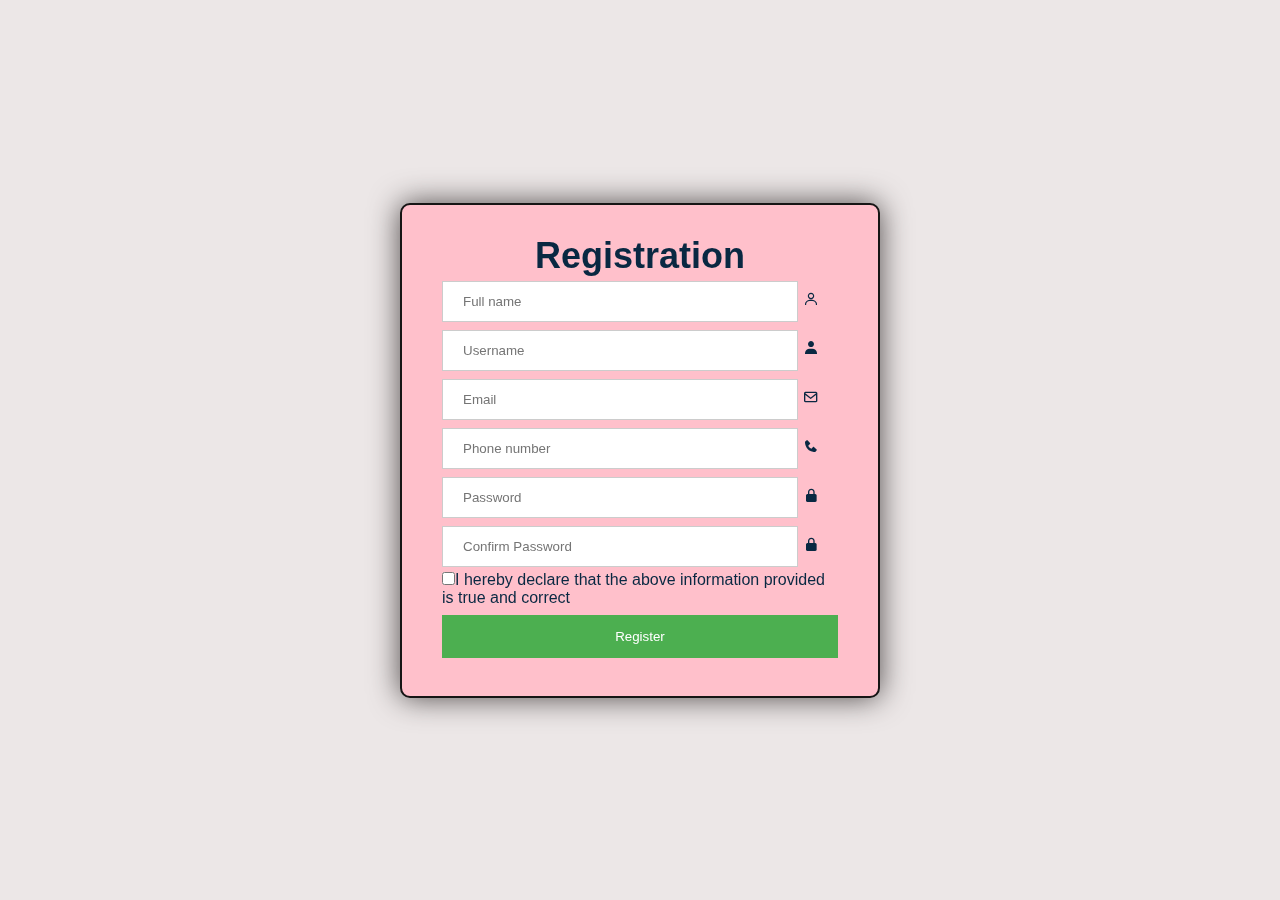
<file: register.html>
<!DOCTYPE html>
<html lang="en">
<head>
    <meta charset="UTF-8">
    <meta name="viewport" content="width=device-width, initial-scale=1.0">
    <title>REGISTRATION</title>
    <link href='https://unpkg.com/boxicons@2.1.4/css/boxicons.min.css' rel='stylesheet'>
    <link rel="stylesheet" href="css/register.css">
</head>
<body>
    <div class="wrapper">
        <form action="">
            <h1>Registration</h1>
            <div class="input-field">
                <input type="text" placeholder="Full name" required>
                <i class='bx bx-user'></i>
            </div>
            <div class="input-field">
                <input type="text" placeholder="Username" required>
                <i class='bx bxs-user' ></i>
            </div>
            <div class="input-field">
                <input type="email" placeholder="Email" required>
                <i class='bx bx-envelope' ></i>
            </div> 
            <div class="input-field">
                <input type="number" placeholder="Phone number" required>
                <i class='bx bxs-phone'></i>
            </div>
            <div class="input-field">
                <input type="password" placeholder="Password" required>
                <i class='bx bxs-lock-alt'></i>
            </div>
            <div class="input-field">
                <input type="password" placeholder="Confirm Password" required>
                <i class='bx bxs-lock-alt'></i>
            </div>
            <label><input type="checkbox">I hereby declare that the above information provided is true and correct</label>
            <button type="submit">Register</button>
        </form>
    </div>
    

</body>
</html>
</file>
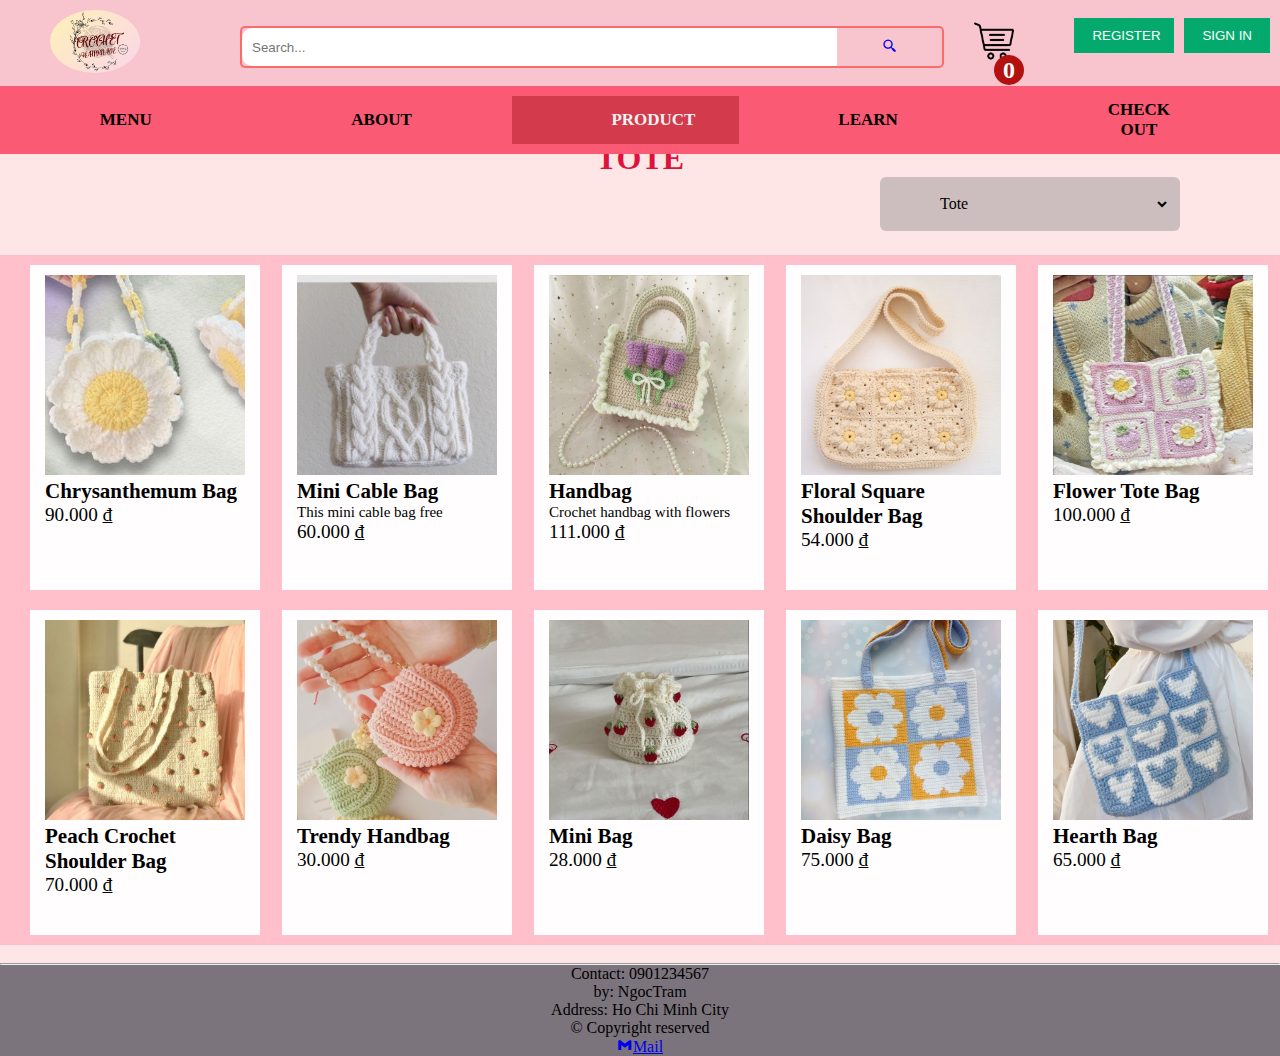
<file: tote.html>
<!DOCTYPE html>
<html lang="en">
<head>
    <meta charset="UTF-8">
    <link rel="icon" type="image/jpg" href="pics/favicon.jpg">
    <meta name="viewport" content="width=device-width, initial-scale=1.0">
    <title>CROCHET</title>
    <link rel="stylesheet" href="css/header.css">
    <link rel="stylesheet" href="css/body.css">
    <link rel="stylesheet" href="https://unpkg.com/boxicons@2.1.4/css/boxicons.min.css">
    <link rel="stylesheet" href="css/product.css">
    <link rel="stylesheet" href="css/login.css">

</head>
<body>
    <header id="fix">
        <div class="logo">
            <img src="pics/logo.jpg" id="logo" alt="logo" align="left">
        </div>
        
        <br>
     <div id="dangnhap">
        <button onclick="document.getElementById('id01').style.display='block'" style="width:auto;" id="login">SIGN IN</button>    
        <button id="login"><a href="register.html">REGISTER</a></button>
        <div id="id01" class="modal">  
        <form class="modal-content animate" action="/action_page.php" method="post">
        <div class="imgcontainer">
            <div onclick="document.getElementById('id01').style.display='none'" class="close" title="Close Modal">&times;</div>
            <img src="pics/login.jpg" alt="Avatar" class="avatar">
          </div>
    
        <div class="container">
        <h2>LOGIN FORM</h2>
          <label><b>Username</b></label>
          <i class='bx bxs-user' ></i>
          <input type="text" placeholder="Username" required>
          
    
          <label><b>Password</b></label>
          <i class='bx bxs-lock-alt'></i>
          <input type="password" placeholder="Password" required>
            
          <label>
            <input type="checkbox" checked="checked" name="remember"> Remember me
          </label>
          <br>
          <button type="submit" class="dn">Login</button>
        </div>
    
        <div class="container" style="background-color:#f1f1f1">
          <button type="button" onclick="document.getElementById('id01').style.display='none'" class="cancelbtn">Cancel</button>
          <div class="psw">Forgot <a href="#">password?</a></div>
          <div class="psw">Don't have an account?<a href="register.html">Register</a></div>        
        </div>
      </form>
    </div>
    </div>

    <br>
    <div class="search-box">
        <div class="input-box">            
            <input type="search" id="search" placeholder="Search...">
            <a href="#" class="search-btn">
                <i class='bx bx-search-alt-2'></i>
            </a>
        </div>
        
    </div>
    <div class="iconCart">
        <img src="pics/icon.png">
        <div class="totalQuantity">0</div>
    </div>
    
    <br>    

    <div class="topnav" id="myTopnav">
        <a href="index.html"><b>MENU</b></a>
        <a href="index.html"><b>ABOUT</b></a>
        <div class="dropdown">
            <a href="product.html"  id="active" style="color: #f1f1f1;" class="dropbtn"><b>PRODUCT</b></a>
            <div class="content-drop">
                <a href="flower.html">Flower</a>
                <a href="stuffedanimal.html">Stuffed animal</a>
                <a href="keychain.html">Key chain</a>
                <a href="clothes.html">Clothes</a>
                <a href="tote.html">Tote</a>
                <a href="another.html">...</a>
            </div>
        </div>
        <a href="learn.html"><b>LEARN</b></a>
        <a href="checkout.html"><b>CHECK OUT</b></a>
        <a href="javascript:void(0);" style="font-size:15px;" class="icon" onclick="myFunction()">&#9776;</a>
    </div>
        
    </header>

<h1 class="tuade">TOTE</h1>
<div class="selectbox">
    <div class="select">
        <div id="select-item">
            <p>Tote</p>
            <i class='bx bxs-chevron-down' id="arrow"></i>
        </div>
        <ul id="list" class="hide">
            <li class="option"><p id="select-text"><a href="product.html">All</a></p></li>
            <li class="option"><p id="select-text"><a href="clothes.html">Clothes</a></p></li>
            <li class="option"><p id="select-text"><a href="flower.html">Flower</a></p></li>
            <li class="option"><p id="select-text"><a href="keychain.html">Key chain</a></p></li>
            <li class="option"><p id="select-text"><a href="stuffedanimal.html">Stuffed animal</a></p></li>
            <li class="option"><p id="select-text"><a href="tote.html">Tote</a></p></li>
            <li class="option"><p id="select-text"><a href="another.html">Another</a></p></li>
        </ul>
    </div>
    
</div>
<br>

<div class="chuoi">
        
    <div class="allsp">
        <div class="mang">
            <img class="image" src="pics/ano1.jpg" alt="">
            <h2>CoPilot / Black / Automatic</h2>
            <h4>Chick </h4>
            <div class="infor"><p>Cute wool chicken stew keychain</p></div>
            <div class="Price">30<sup>đ</sup></div>
            <button id="shopping"><i class='bx bx-cart' ></i></button>
        </div>

    </div>     
</div>

<div class="cart">
    <h2>CART</h2>
    <div class="listCart">
        <div class="mang">
            <img src="pics/ano1.jpg">
            <div class="content">
                <div class="name">CoPilot / Black / Automatict</div>
                <div class="price">30<sup>đ</sup></div>
             </div>
            <div class="quantity">
                <button>-</button>
                <span class="value">3</span>
                <button>+</button>
            </div>
        </div>
    </div>
    <div class="buttons">
        <div class="checkout" id="close">
            CLOSE
        </div>
        <div class="checkout">
            <a href="checkout.html">CHECKOUT</a>
        </div>
    </div>
</div>


    <br><hr>
    <footer style="background-color: rgb(124, 116, 124);" align="center">
        <a href="#" style="text-decoration: none; color: black;">Contact: 0901234567</a><br>
        by: NgocTram<br>
        Address: Ho Chi Minh City<br>
        &copy; Copyright reserved<br>
        <a href="mailto: truongtram2k4@gmail.com"><i class='bx bxl-gmail'></i>Mail</a>
    </footer>

    <script src="js/all.js"></script>
<script>
    var selectField = document.getElementById("select-item");
    var selectText = document.getElementById("select-text");
    var options = document.getElementsByClassName("option");
    var list=document.getElementById("list");
    var arrow=document.getElementById("arrow")

    selectField.onclick = function(){
        list.classList.toggle("hide");
        arrow.classList.toggle("rotate");
    }

    for(option of options){
        option.onclick = function(){
            selectField.innerHTML = this.textContent;
            list.classList.toggle("hide");
            arrow.classList.toggle("rotate");
        }
    }
      fetch('tote.json')
      .then(response => response.json())
      .then(data => {
          products = data;
          addDataToHTML();
  })
</script>
</body>

</html>
</file>
<file: css/header.css>
@media only screen and (max-width: 600px) {
      /* CSS code for smaller screens */
      .container {
        padding: 10px;
      }
    }

.anhgt1{
  width: 100%;
}    
.topnav {
    z-index: 2;
    margin-top: 32px;
    overflow: hidden;
    background-color: rgb(250, 90, 116);
/*chinh sua*/
  display: flex;
  flex-direction: row;
  justify-content: space-between;
  align-items: center;
  border-bottom-width: 2px;
  }
  
  .topnav a {
    float: left;
    display: block;
    color: black;
    text-align: center;
    padding: 14px 99.8px;
    text-decoration: none;
    font-size: 17px;
  }
  
  #active {
    background-color: rgb(211, 58, 76);
  }
  
  .topnav .icon {
    display: none;
  }
  
  .dropdown {
    float: left;
    overflow: hidden;
    
  }
  
  .content-drop {
    margin-top: 48px;
    display: none;
    position: absolute;
    background-color: pink;
    min-width: 250px;
    box-shadow: 0px 8px 16px 0px rgba(0,0,0,0.2);
    z-index: 1;
  }
  
  .content-drop a {
    float: none;
    color: black;
    text-align: center;
    text-decoration: none;
    display: block;
    text-align: left;
  }
  
  .topnav a:hover, .dropdown:hover .dropbtn {
    background-color: rgb(211, 58, 76);
    color: white;
  }
  
  .content-drop a:hover {
    background-color: white;
    color: black;
  }
  
  .dropdown:hover .content-drop {
    display: block;
  }
  
  @media screen and (max-width: 600px) {
    .topnav a:not(:first-child), .dropdown .dropbtn{
      display: none;
    }
    .topnav a.icon {
      float: right;
      display: block;
    }
  }
  
  @media screen and (max-width: 600px) {
    .topnav.responsive {position: relative;}
    .topnav.responsive .icon {
      position: absolute;
      right: 0;
      top: 0;
    }
    .topnav.responsive a {
      float: none;
      display: block;
      text-align: left;
    }
    .topnav.responsive .dropdown {float: none;}
    .topnav.responsive .content-drop {position: relative;}
    .topnav.responsive .dropdown .dropbtn {
      display: block;
      width: 100%;
      text-align: left;
    }
  }

/*gio hang*/
.iconCart img{
    width: 40px;
}
.iconCart{
    margin-top: -15px;
    float: left;
    margin-left: 30px;
    position:sticky;
}
.totalQuantity{
    /*    position: absolute; */
        margin-top: -10px;
        right: 0;
        font-size: x-large;
        background-color: #b31010;
        width: 30px;
        height: 30px;
        color: #fff;
        font-weight: bold;
        display: flex;
        justify-content: center;
        align-items: center;
        border-radius: 50%;
        transform: translateX(20px);   
    }


#logo{
    margin-top: 10px;
    margin-left: 50px;
    width:90px;
    border-radius: 50%;
    display: block;
}
#fix{
    width: 100%;
    top: 0;
    right: 0;
    left: 0;
    height: 120px;
    background-color: rgb(248, 197, 206);
    position:relative; /*chinh thanh bar*/
    
}
h1{
    color: crimson;
    text-align: center;
    font-family: cambria;
}

input[type=text] {
    transition: width 0.4s ease-in-out;
}
input[type=text]:focus {
    width: 100%;
}

/*
#timkiem{
    margin: 0 10px 0 150px;
}

.search-box {
    
    position: relative;
    height: 50px;
    max-width: 900px;
    width: 80%;
    background: #fff;
    border-radius: 8px;
    box-shadow: 0 5px 10px rgba(0, 0, 0, 0.1);
  }
  .search-box i, .search-box .button {
    position: absolute;
    top: 50%;
    transform: translateY(-50%);
  }
  .search-box i {
    left: 20px;
    font-size: 30px;
    color: #707070;
  }
  .search-box input {
    height: 100%;
    width: 100%;
    outline: none;
    font-size: 18px;
    font-weight: 400;
    border: none;
    padding: 0 155px 0 65px;
    background-color: transparent;
  }
  .search-box .button {
    right: 20px;
    font-size: 16px;
    font-weight: 400;
    color: #fff;
    border: none;
    padding: 12px 30px;
    border-radius: 6px;
    background-color: #4070f4;
    cursor: pointer;
  }
  .search-box .button:active {
    transform: translateY(-50%) scale(0.98);
  }
  
  /* Responsive 
  @media screen and (max-width: 500px) {
    .search-box {
      height: 66px;
      margin: 0 8px;
    }
    .search-box i {
      left: 12px;
      font-size: 25px;
    }
    .search-box input {
      padding: 0 112px 0 50px;
    }
    .search-box .button {
      right: 12px;
      font-size: 14px;
      padding: 8px 18px;
    }
  }
  */

@media only screen and (min-width : 150px) and (max-width : 780px)
{
	.search-box
	{
		width: 95%;
		margin: 0 auto;
	}

}
.search-box{
    position:static;
    margin-top: -10px;
      float: left;
      width: 700px;
      background-color: none;
      border: 2px solid rgb(250, 107, 107);
      border-radius: 5px;
      margin-left: 100px;
      -moz-border-radius: 5px;
	-webkit-border-radius: 5px;
  }
  .search-box input{
      height: 38px;
      width: 85%;
      border: none;
      padding-left: 10px;
  }
  .search-btn{
      float: right;
      width:15%;
      height:30px;
      line-height:40px;
      text-align: center;
  }
  .search-box input:focus, .search-box input:active, .search-box input{
      outline:0;
      outline-style: none;
      outline-width: 0;
      border-radius: 10px 0px 0px 10px;
  }
</file>
<file: css/body.css>
body{
    background-repeat: no-repeat;
    background-size: cover;
    background-position: center;
    background-attachment: fixed;
    margin:0px;
    background-color: #ffe6e6;

    justify-content:center;
    align-items: center;
    background-position: center;
}
*{
  margin: 0;
  padding: 0;
}


body::-webkit-scrollbar{
  width: 8px;
  background-color: rgb(255, 255, 255);
}
body::-webkit-scrollbar-thumb{
  background-color: rgb(226, 136, 151);
}
body::-webkit-scrollbar-track{
  background-color: rgb(241, 239, 239);
}

#vid{
  float: left;
}
th{
  width: 680px;
  padding: 0px 10px;
}
#khunggt{
  border-collapse: collapse ;
  width: 100%;
}
.slide{
  padding: 0 50px;
}
#chuoigt1{
  width: 100%;
  background-color: rgb(0, 0, 0);
  text-align: center;
  padding: 0px 10px;
}
#chuoigt2{ 
  width: 100%;
  background-color: rgb(0, 0, 0);
  text-align: center; 
  padding: 0px 10px;
}
.share{
  background-color: rgb(165, 23, 23);
}
.share a{
  text-decoration: none;
  color: aliceblue;
}

.buy{
  background-color: rgb(48, 96, 136);
}
.buy a{
  text-decoration: none;
  color: aliceblue;
}


#content{
    background-color: rgb(250, 147, 198);
    text-align: center;
    width: 100%;
    margin: 0 50px 0 0px;
    float: right;
    line-height: 30px;
    font-size: 16px;
    margin-right: 20px;
  }

  #content .img{
    object-fit: contain;
    position: relative;
    display: flex;
    justify-content: center;
    align-items: center;
    width: 100%;
}
.image{
  width:200px;
  height:200px;
  transition: 0,3s;
}
.chuoi{
  margin-top: 50px;
}

#slidesp{
  transition: 0,3s;
  display:flex;
  height:100%;
  overflow:scroll;
  gap:20px;
  padding: 10px 20px 20px 10px;
}
.mang{
  width: 200px;
  height: 310px;
  border-radius:0px;
  border:0px solid rgb(230, 123, 141);
  background-color: rgba(255, 255, 255, 0.956);
  padding:10px 15px;
  padding-bottom:5px;
  cursor: pointer;
  transition: 0,3s;
}
.mang:hover{
  background-color: rgba(255, 117, 117, 0.956);
  transform: scale(1.02);
}
#slidesp::-webkit-scrollbar{
  width: 1px;
}
#slidesp::-webkit-scrollbar-thumb{
  background-color: rgb(226, 136, 151);
  border-radius:10px;
  -webkit-border-radius:10px;
  -moz-border-radius:10px;
  -o-border-radius:10px;
  width: 1px;
}

.infor a{
  font-size: 18px;
  overflow: hidden;
  text-overflow: ellipsis;
  color:rgba(25, 28, 80, 0.956);
}
.infor p{
  font-size: 14px;
  overflow: hidden;
  text-overflow: ellipsis;
  color:rgba(85, 88, 147, 0.956);
  margin-bottom: 20px;

}
.infor{
  font-family: Itim;
}

.more{
  padding: 110px 10px;
}
#buttonmore{
  width: 100px;
  height: 100px;
  border-radius: 50%;
  border: none;
  text-decoration: none;
}
.button{
  text-decoration: none;
}


footer{
  width:100%;
}
/*
.mang{
  position:static;
  padding-top: 10px;
  width: 1328px;

}
.chuoisp{
  display: inline-block;
  margin-left: 15px;
  background-color: white;
  padding: 20px 15px;
  height: 300px;
  width: 200px;
  box-shadow: 0 0 10px rgb(247, 124, 145);
}
.chuoisp img{
  width: 200px;
}
.button{
  border: none;
  font-size: 15px;
  color: aliceblue;
  padding: 5px 10px;
  background-color: rgb(68, 68, 133);
  border-radius: 5px;
  cursor: pointer;
  transition: all 0.3s ease;
}
.button:hover{
  background-color: rgb(23, 23, 71);
}
.contentsp{
  align-items: center;
  font-size: small;
  text-align: none; 
}
*/
</file>
<file: css/product.css>
.tuade{
    padding-top: 20px;
}

.chuoisp{
    width: 100%;
    margin: auto;
    max-width: 100%;
    transition: transfom 1s;
}

/*hop select*/
.selectbox{
    width: 100%;
    height: 0px;
    align-items: right;
    display: flex;
    justify-content: right;
    padding-bottom: 10px;
}
.select{
    width: 300px;
    float: right;
    margin-right: 100px;
}
#select-item{
    width: 100%;
    padding: 18px 10px 18px 60px;
    margin-bottom: 2px;
    box-sizing: border-box;
    background: rgba(145, 143, 143, 0.466);
    border-radius: 6px;
    display:flex;
    align-items: center;
    justify-content: space-between;
    cursor: pointer;
    
}
#list{
    
    z-index: 2;
    background-color: pink;
    width: 300px;
    overflow-y: scroll;
    border-radius: 6px;
    overflow: hidden;
    position:absolute;
}
#list a{
    text-decoration: none;
    font-size: 18px;
}
.option{
    width: 100%;
    padding: 18px 10px 18px 60px;
    list-style: none;
    cursor: pointer;
    box-sizing: border-box;
    position: relative;
}
.option:hover{
    background: rgb(252, 168, 182);
}
.hide{
    visibility: hidden;   
}
.rotate{
    transform: rotate(180deg);
}

.allsp{
    padding: 10px 10px 10px 30px;
    display:grid;
    grid-template-columns: repeat(5, 1fr);
    flex-wrap: wrap;
    background-color: pink;
    gap: 20px;
}
.allsp h2{
    
    font-size: 21px;
}
.allsp .infor{
    font-size: 15px;
}
.allsp img{
    width: 200px;
    height: 200px;
}
.allsp .mang{
    /*box-shadow: 1px 1px 4px rgb(231, 79, 79);*/
    position: relative;
}
.allsp .mang .price{
    font-size: larger;
}
.allsp .mang button{
    font-size: 30px;
    position: absolute;
    top: 50%;
    left: 50%;
    background-color: #e6572c;
    color: #fff;
    width: 40%;
    border: none;
    padding: 10px;
    box-shadow: 0 10px 50px #000;
    cursor: pointer;
    transform: translateX(-50%) translateY(100px);
    opacity: 0;
}
.allsp .mang:hover button{
    transition:  0.5s;
    opacity: 1;
    transform: translateX(-50%) translateY(0);
}


.cart{
    /*chu y*/
    z-index: 2;
    color: red; 
    position: fixed;
    width: 400px;
    max-width: 80vw;
    height: 100vh;
    background-color: #0E0F11;
    top: 0px;
    right: -100%;
    display: grid;
    grid-template-rows: 50px 1fr 50px;
    gap: 20px;
    transition: right 1s;
}

.cart .buttons .checkout{
    background-color: #E8BC0E;
    color: #000;
}
.cart .buttons #close{
    background-color: black;
    color: white;
}


.cart h2{
    color: #E8BC0E;
    padding: 20px;
    height: 30px;
    margin: 0;
}


.cart .listCart .mang{
    width: 340px;
    height: 65px;
    margin: auto;
    display: grid;
    grid-template-columns: 50px 1fr 70px;
    align-items: center;
    gap: 20px;
    margin-bottom: 0px;
    background-color: black;
    color: white;
}
.cart .listCart img{
    width: 100%;
    height: 60px;
    object-fit: cover;
    border-radius: 10px;
}
.cart .listCart .mang .name{
    font-weight: bold;
}
.cart .listCart .mang .quantity{
    display: flex;
    justify-content: end;
    align-items: center;
}
.cart .listCart .mang .quantity span{
    display: block;
    width: 50px;
    text-align: center;
}

.cart .listCart{
    padding: 20px;
    overflow: auto;
}
.cart .listCart::-webkit-scrollbar{
    width: 0;
}

.cart .buttons{
    display: grid;
    grid-template-columns: repeat(2, 1fr);
    text-align: center;
}
.cart .buttons div{
    background-color: #000;
    display: flex;
    justify-content: center;
    align-items: center;
    font-weight: bold;
    cursor: pointer;
}
.cart .buttons a{
    color: #fff;
    text-decoration: none;
}
.checkoutLayout{
    display: grid;
    grid-template-columns: repeat(2, 1fr);
    gap: 50px;
    padding: 20px;
}
.checkoutLayout .right{
    background-color: #5358B3;
    border-radius: 20px;
    padding: 40px;
    color: #fff;
}
.checkoutLayout .right .form{
    display: grid;
    grid-template-columns: repeat(2, 1fr);
    gap: 20px;
    border-bottom: 1px solid #7a7fe2;
    padding-bottom: 20px;
}
.checkoutLayout .form h1,
.checkoutLayout .form .group:nth-child(-n+3){
    grid-column-start: 1;
    grid-column-end: 3;
}
.checkoutLayout .form input, 
.checkoutLayout .form select
{
    width: 100%;
    padding: 10px 20px;
    box-sizing: border-box;
    border-radius: 20px;
    margin-top: 10px;
    border:none;
    background-color: #7F95D1;
    color: #fff;
}
.checkoutLayout .right .return .row{
    display: flex;
    justify-content: space-between;
    align-items: center;
    margin-top: 10px;
}
.checkoutLayout .right .return .row div:nth-child(2){
    font-weight: bold;
    font-size: x-large;
}
.buttonCheckout{
    width: 100%;
    height: 40px;
    border: none;
    border-radius: 20px;
    background-color: #49D8B9;
    margin-top: 20px;
    font-weight: bold;
    color: #fff;


}
.returnCart h1{
    border-top: 1px solid #eee;  
    padding: 20px 0;
}
.returnCart .list .mang img{
    height: 80px;
}
.returnCart .list .mang{
    display: grid;
    grid-template-columns: 80px 1fr  50px 80px;
    align-items: center;
    gap: 20px;
    margin-bottom: 30px;
    padding: 0 10px;
    box-shadow: 0 10px 20px #5555;
    border-radius: 20px;
}
.returnCart .list .mang .name,
.returnCart .list .mang .returnPrice{
    font-size: large;
    font-weight: bold;
}
</file>
<file: css/login.css>
login {font-family: Arial, Helvetica, sans-serif;}
/* Full-width input fields */
input[type=text], input[type=password] {
  width: 100%;
  padding: 12px 20px;
  margin: 8px 0;
  display: inline-block;
  border: 1px solid #ccc;
  box-sizing: border-box;
}

/* Set a style for all buttons */
#login {
    margin-right: 10px;
    padding: 10px 18px;
    text-align: center;
    float: right;
    background-color: #04AA6D;
    color: white;
    border: none;
    cursor: pointer;
    width: 100px;
}
#login a{
  text-decoration: none;
  color: white;
}

#login:hover {
  opacity: 0.8;
}

/* Extra styles for the cancel button */
.cancelbtn {
  width: auto;
  padding: 10px 18px;
  background-color: #f44336;
}

/* Center the image and position the close button */
.imgcontainer {
  text-align: center;
  margin: 24px 0 12px 0;
  position: relative;
}

img.avatar {
  width: 30%;
  border-radius: 50%;
}

.container h2{
  text-align: center;
}

.container {
  padding: 20px;
}

div.psw {
  float: right;
  padding-top: 0px;
  padding: 0 10px 0;
}

/* The Modal (background) */
.modal {
  display: none; /* Hidden by default */
  position: fixed; /* Stay in place */
  z-index: 1; /* Sit on top */
  left: 0;
  top: 0;
  width: 100%; /* Full width */
  height: 100%; /* Full height */
  overflow: auto; /* Enable scroll if needed */
  background-color: rgb(0,0,0); /* Fallback color */
  background-color: rgba(0,0,0,0.4); /* Black w/ opacity */
  padding-top: 10px;
}

/* Modal Content/Box */
.modal-content {
  background-color: #fefefe;
  margin: 5% auto 15% auto; /* 5% from the top, 15% from the bottom and centered */
  border: 1px solid #888;
  width: 500px; /* Could be more or less, depending on screen size */
  height: 550px;
}

/* The Close Button (x) */
.close {
  position: absolute;
  right: 25px;
  top: 0;
  color: #000;
  font-size: 35px;
  font-weight: bold;
}

.close:hover, .close:focus {
  color: red;
  cursor: pointer;
}

/* Add Zoom Animation */
.animate {
  -webkit-animation: animatezoom 0.6s;
  animation: animatezoom 0.6s
}

@-webkit-keyframes animatezoom {
  from {-webkit-transform: scale(0)} 
  to {-webkit-transform: scale(1)}
}
  
@keyframes animatezoom {
  from {transform: scale(0)} 
  to {transform: scale(1)}
}

/* Change styles for span and cancel button on extra small screens */
@media screen and (max-width: 300px) {
  div.psw {
     display: block;
     float: none;
  }
  .cancelbtn {
     width: 100%;
  }
}
.dn {
  height: 50px;
  width: 100px;
}
::-webkit-scrollbar{
  width: 0px;
}
</file>
<file: css/register.css>
body 
{
    font-family: Arial, sans-serif;
}
input[type=text], input[type=password], input[type=email], input[type=number]{
            width: 90%;
            padding: 12px 20px;
            margin: 4px 0;
            display: inline-block;
            border: 1px solid #ccc;
            box-sizing: border-box;
        }

        button {
            background-color: #4CAF50;
            color: white;
            padding: 14px 20px;
            margin: 8px 0;
            border: none;
            cursor: pointer;
            width: 100%;
        }

        button:hover {
            opacity: 0.8;
        }

*{
    margin:0;
    padding:0;
    box-sizing: border-box;
}

body{
    display:flex;
    justify-content:center;
    align-items: center;
    min-height: 100vh;
    background-size: cover;
    background-attachment: fixed;
    background-position: center;
    background-color: rgb(236, 231, 231);
}
/*khung*/
.wrapper{
    width:480px;
    background: transparent;
    border: 2px solid rgb(22, 21, 21);
    color:rgb(9, 40, 66);
    border-radius: 10px;
    padding:30px 40px;
    backdrop-filter:blur(8px);
    box-shadow: 0 0 30px rgb(78, 72, 72);
    display:flex;
    overflow: hidden;
    background: pink;
}
.wrapper h1{
    font-size: 36px;
    text-align: center;
}
</file>
